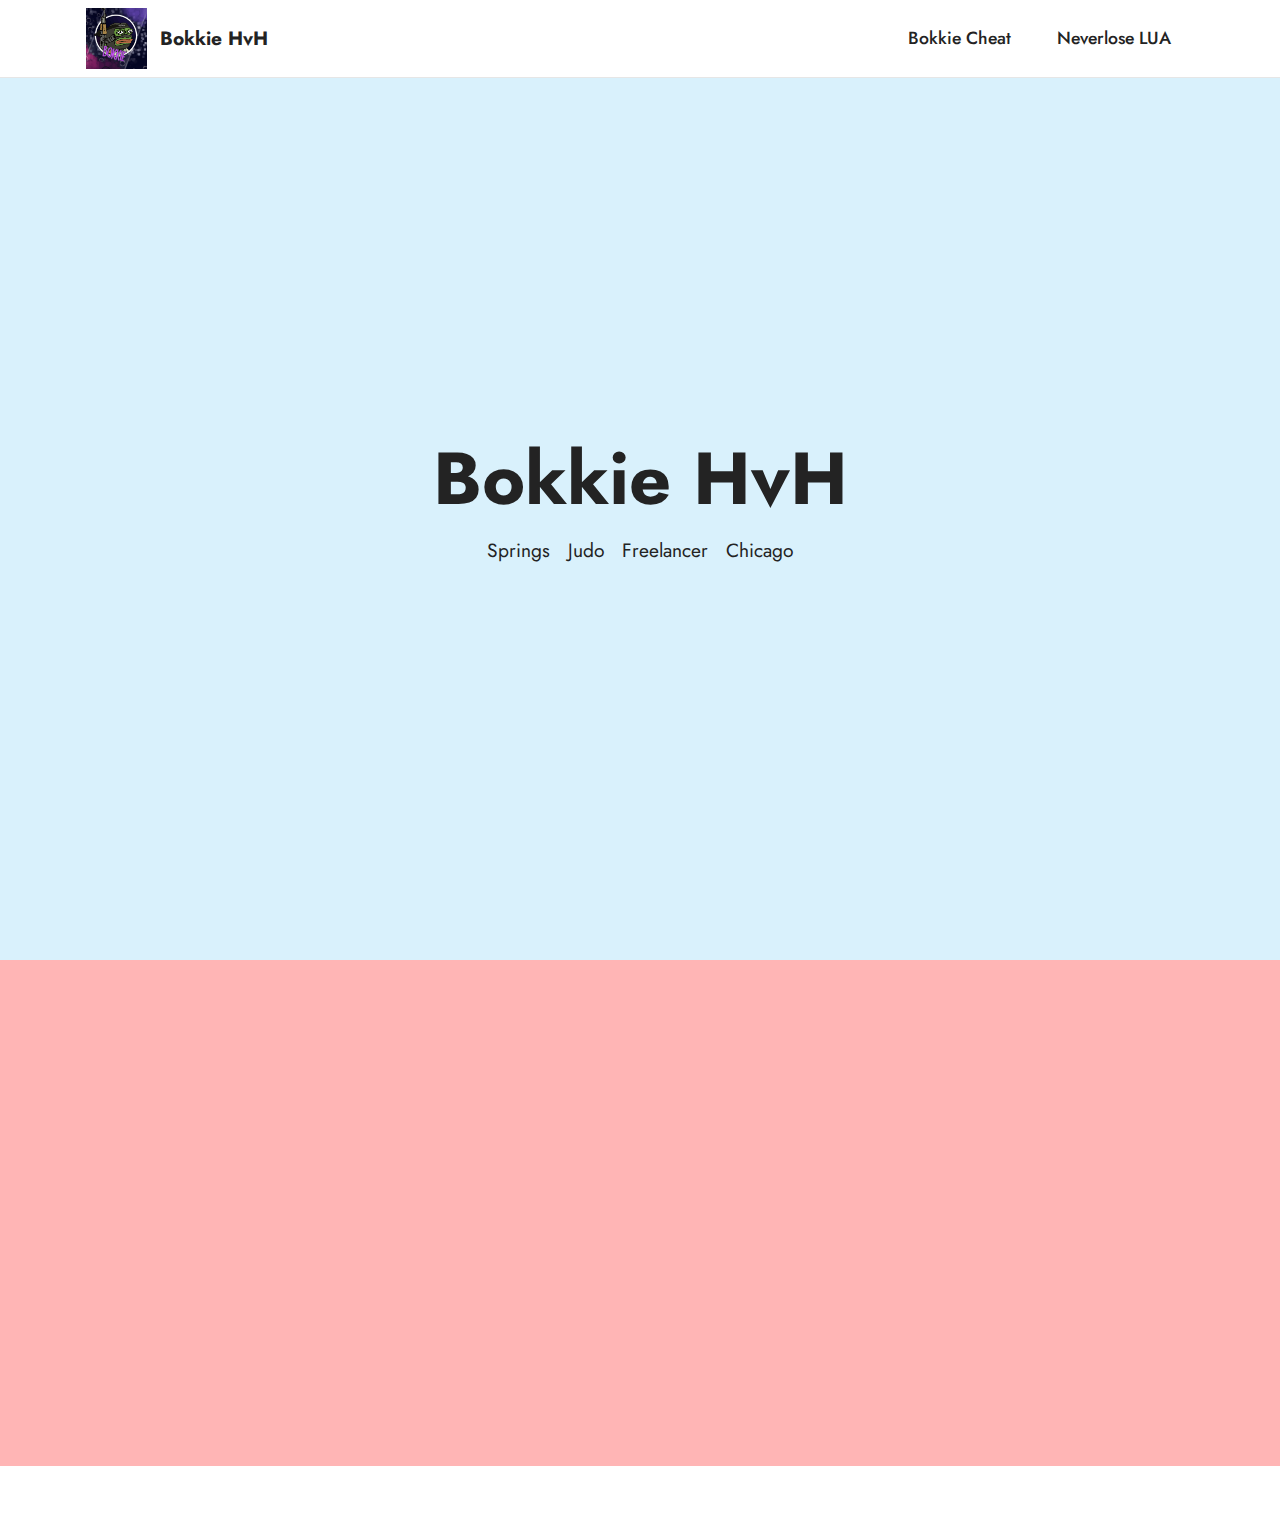
<file: index.html>
<!DOCTYPE html>
<html  >
<head>
<script async src="https://www.googletagmanager.com/gtag/js?id=UA-202036263-1"></script>
<script>
  window.dataLayer = window.dataLayer || [];
  function gtag(){dataLayer.push(arguments);}
  gtag('js', new Date());

  gtag('config', 'UA-202036263-1');
</script>
  <meta charset="UTF-8">
  <meta http-equiv="X-UA-Compatible" content="IE=edge">
  <meta name="generator" >
  <meta name="viewport" content="width=device-width, initial-scale=1, minimum-scale=1">
  <link rel="shortcut icon" href="assets/images/image0-121x121.png" type="image/x-icon">
  <meta name="description" content="">
  
  
  <title>Home</title>
  <link rel="stylesheet" href="assets/tether/tether.min.css">
  <link rel="stylesheet" href="assets/bootstrap/css/bootstrap.min.css">
  <link rel="stylesheet" href="assets/bootstrap/css/bootstrap-grid.min.css">
  <link rel="stylesheet" href="assets/bootstrap/css/bootstrap-reboot.min.css">
  <link rel="stylesheet" href="assets/animatecss/animate.css">
  <link rel="stylesheet" href="assets/dropdown/css/style.css">
  <link rel="stylesheet" href="assets/socicon/css/styles.css">
  <link rel="stylesheet" href="assets/theme/css/style.css">
  <link rel="preload" href="https://fonts.googleapis.com/css?family=Jost:100,200,300,400,500,600,700,800,900,100i,200i,300i,400i,500i,600i,700i,800i,900i&display=swap" as="style" onload="this.onload=null;this.rel='stylesheet'">
  <noscript><link rel="stylesheet" href="https://fonts.googleapis.com/css?family=Jost:100,200,300,400,500,600,700,800,900,100i,200i,300i,400i,500i,600i,700i,800i,900i&display=swap"></noscript>
  <link rel="preload" as="style" href="assets/mobirise/css/mbr-additional.css"><link rel="stylesheet" href="assets/mobirise/css/mbr-additional.css" type="text/css">
  
  
  
  
</head>
<body>
  
  <section class="menu cid-s48OLK6784" once="menu" id="menu1-h">
    
    <nav class="navbar navbar-dropdown navbar-fixed-top navbar-expand-lg">
        <div class="container">
            <div class="navbar-brand">
                <span class="navbar-logo">
                    <a href="index.html">
                        <img src="assets/images/image0-121x121.png" alt="Bokkie" style="height: 3.8rem;">
                    </a>
                </span>
                <span class="navbar-caption-wrap"><a class="navbar-caption text-black text-primary display-7" href="index.html">Bokkie HvH</a></span>
            </div>
            <button class="navbar-toggler" type="button" data-toggle="collapse" data-target="#navbarSupportedContent" aria-controls="navbarNavAltMarkup" aria-expanded="false" aria-label="Toggle navigation">
                <div class="hamburger">
                    <span></span>
                    <span></span>
                    <span></span>
                    <span></span>
                </div>
            </button>
            <div class="collapse navbar-collapse" id="navbarSupportedContent">
                <ul class="navbar-nav nav-dropdown nav-right" data-app-modern-menu="true"><li class="nav-item"><a class="nav-link link text-black text-primary display-4" href="cheat.html" >Bokkie Cheat</a></li><li class="nav-item"><a class="nav-link link text-black text-primary display-4" href="https://github.com/Bokkieboy/Neverlose" >Neverlose LUA</a></li></ul>
                
                
            </div>
        </div>
    </nav>

</section>

<section class="header1 cid-s48MCQYojq mbr-fullscreen" data-bg-video="https://www.youtube.com/watch?v=v0oLOTDFrm8" id="header1-f">

    

    <div class="mbr-overlay" style="opacity: 0.4; background-color: rgb(159, 219, 248);"></div>

    <div class="align-center container">
        <div class="row justify-content-center">
            <div class="col-12 col-lg-9">
                <h1 class="mbr-section-title mbr-fonts-style mb-3 display-1"><strong>Bokkie HvH</strong></h1>
                
                <p class="mbr-text mbr-fonts-style display-7"><strong><a href="https://www.youtube.com/channel/UCQRQl5HJ0yJiP3N1ZXdvNHw" class="text-black" target="_blank">Springs</a>&nbsp;&nbsp;&nbsp;<a href="https://www.youtube.com/channel/UCEM-iukrxCJaP8dBLqhuySA" class="text-black" target="_blank">Judo</a>&nbsp;&nbsp;&nbsp;</strong><a href="https://www.youtube.com/channel/UC1jqQLARmkwTrDaKWIwABlw" class="text-black" target="_blank">Freelancer</a>&nbsp;&nbsp;&nbsp;<a href="https://www.youtube.com/c/envy999/" class="text-black" target="_blank">Chicago</a></p>
				

            </div>
        </div>
    </div>
</section>

<section class="header11 cid-sCY4KXHD43" id="header11-l">

    

    

    <div class="container">
        <div class="row justify-content-center">
            <div class="col-12 col-md-6 image-wrapper">
                <img class="w-100" src="assets/images/xzz-1076x628.png" alt="Mobirise">
            </div>
            <div class="col-12 col-md">
                <div class="text-wrapper text-center">
                    <h1 class="mbr-section-title mbr-fonts-style mb-3 display-1">HvH Squad</h1>
                    <p class="mbr-text mbr-fonts-style display-7">
                        The games easy when you have family</p>
                    <div class="mbr-section-btn mt-3"><a class="btn btn-secondary display-7" href="https://discord.gg/jNJHW2X3dd" target="_blank">Discord</a></div>
                </div>
            </div>
        </div>
    </div>
</section><section style="background-color: #fff; font-family: -apple-system, BlinkMacSystemFont, 'Segoe UI', 'Roboto', 'Helvetica Neue', Arial, sans-serif; color:#aaa; font-size:12px; padding: 0; align-items: center; display: flex;"><a href="https://mobirise.site/b" style="flex: 1 1; height: 3rem; padding-left: 1rem;"></a><p style="flex: 0 0 auto; margin:0; padding-right:1rem;"><a href="https://mobirise.site/r" style="color:#aaa;"></a></p></section><script src="assets/web/assets/jquery/jquery.min.js"></script>  <script src="assets/popper/popper.min.js"></script>  <script src="assets/tether/tether.min.js"></script>  <script src="assets/bootstrap/js/bootstrap.min.js"></script>  <script src="assets/smoothscroll/smooth-scroll.js"></script>  <script src="assets/viewportchecker/jquery.viewportchecker.js"></script>  <script src="assets/ytplayer/jquery.mb.ytplayer.min.js"></script>  <script src="assets/vimeoplayer/jquery.mb.vimeo_player.js"></script>  <script src="assets/dropdown/js/nav-dropdown.js"></script>  <script src="assets/dropdown/js/navbar-dropdown.js"></script>  <script src="assets/touchswipe/jquery.touch-swipe.min.js"></script>  <script src="assets/theme/js/script.js"></script>  
  
  
  <input name="animation" type="hidden">
  </body>
</html>
</file>
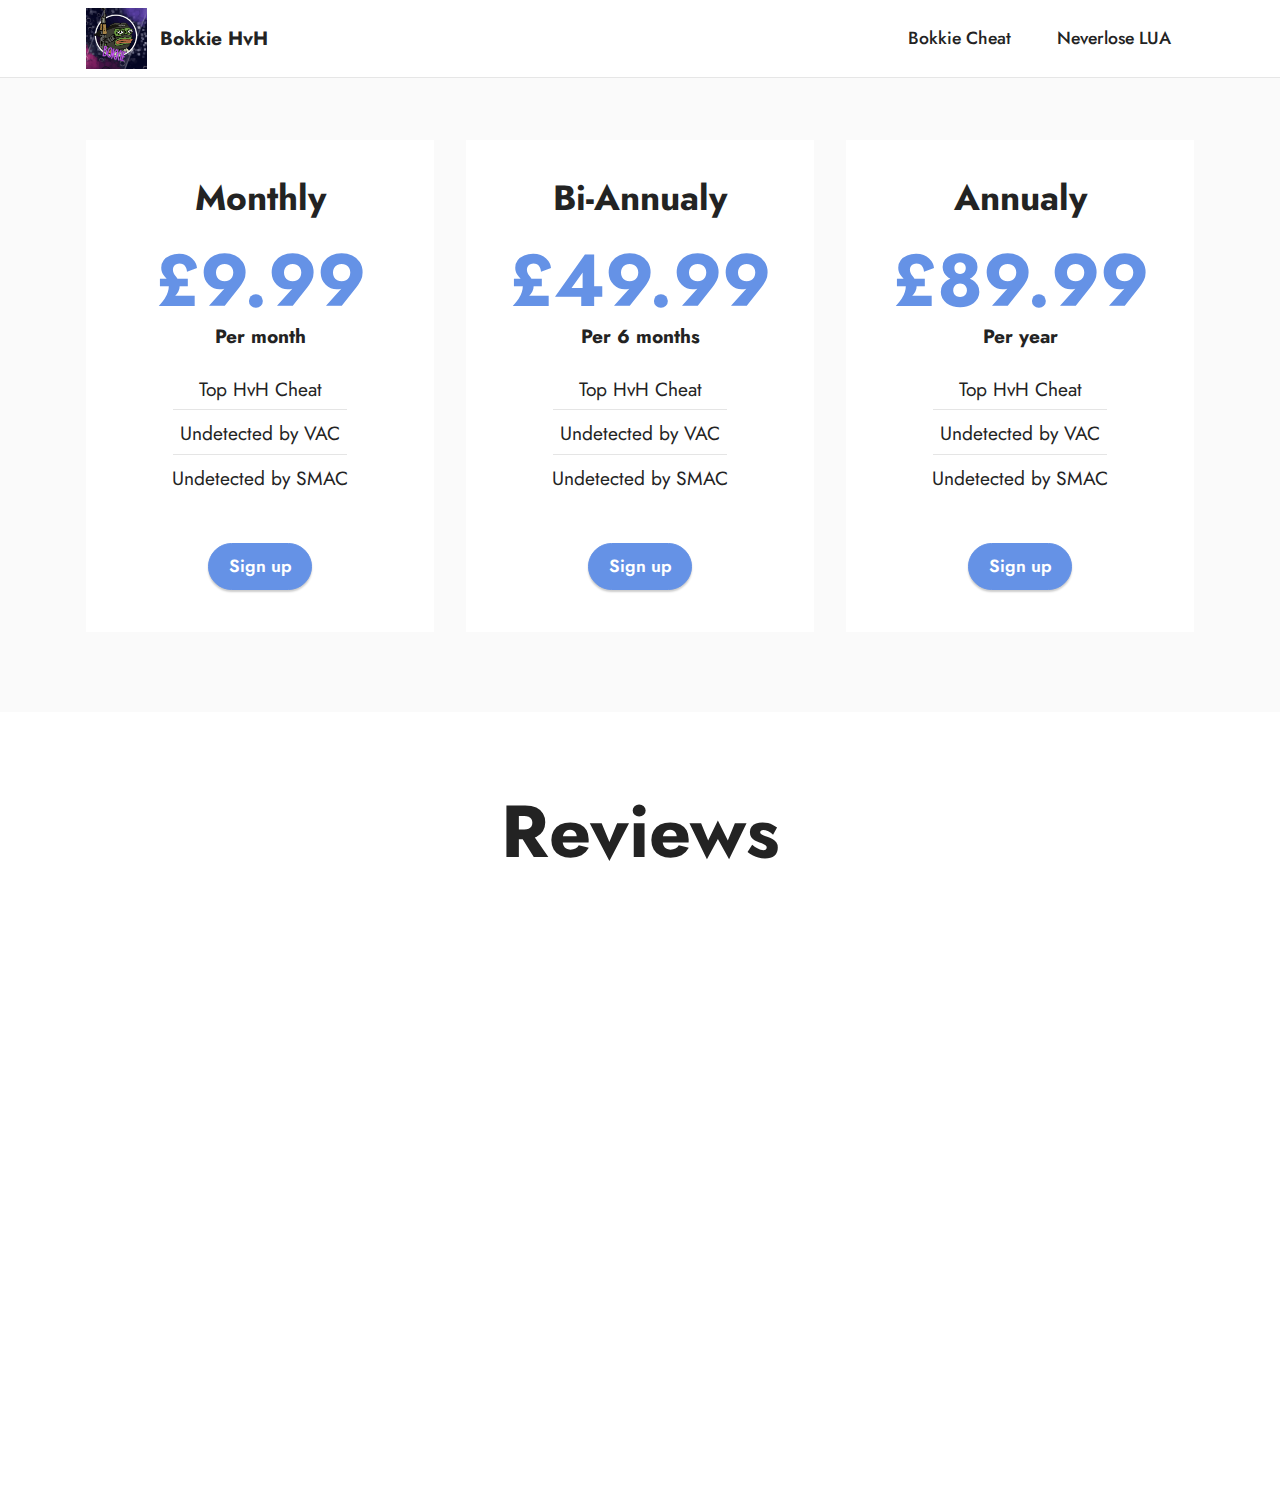
<file: cheat.html>
<!DOCTYPE html>
<html  >
<head>
  <meta charset="UTF-8">
  <meta http-equiv="X-UA-Compatible" content="IE=edge">
  <meta name="generator" content="Mobirise v5.3.10, mobirise.com">
  <meta name="viewport" content="width=device-width, initial-scale=1, minimum-scale=1">
  <link rel="shortcut icon" href="assets/images/image0-121x121.png" type="image/x-icon">
  <meta name="description" content="Buy my CSGO cheat!">
  

  <title>Bokkie Cheat</title>
  <link rel="stylesheet" href="assets/web/assets/mobirise-icons2/mobirise2.css">
  <link rel="stylesheet" href="assets/tether/tether.min.css">
  <link rel="stylesheet" href="assets/bootstrap/css/bootstrap.min.css">
  <link rel="stylesheet" href="assets/bootstrap/css/bootstrap-grid.min.css">
  <link rel="stylesheet" href="assets/bootstrap/css/bootstrap-reboot.min.css">
  <link rel="stylesheet" href="assets/animatecss/animate.css">
  <link rel="stylesheet" href="assets/dropdown/css/style.css">
  <link rel="stylesheet" href="assets/socicon/css/styles.css">
  <link rel="stylesheet" href="assets/theme/css/style.css">
  <link rel="preload" href="https://fonts.googleapis.com/css?family=Jost:100,200,300,400,500,600,700,800,900,100i,200i,300i,400i,500i,600i,700i,800i,900i&display=swap" as="style" onload="this.onload=null;this.rel='stylesheet'">
  <noscript><link rel="stylesheet" href="https://fonts.googleapis.com/css?family=Jost:100,200,300,400,500,600,700,800,900,100i,200i,300i,400i,500i,600i,700i,800i,900i&display=swap"></noscript>
  <link rel="preload" as="style" href="assets/mobirise/css/mbr-additional.css"><link rel="stylesheet" href="assets/mobirise/css/mbr-additional.css" type="text/css">
  
  
  
  
</head>
<body>
  
  <section class="menu cid-s48OLK6784" once="menu" id="menu1-o">
    
    <nav class="navbar navbar-dropdown navbar-fixed-top navbar-expand-lg">
        <div class="container">
            <div class="navbar-brand">
                <span class="navbar-logo">
                    <a href="index.html">
                        <img src="assets/images/image0-121x121.png" alt="Bokkie" style="height: 3.8rem;">
                    </a>
                </span>
                <span class="navbar-caption-wrap"><a class="navbar-caption text-black text-primary display-7" href="index.html">Bokkie HvH</a></span>
            </div>
            <button class="navbar-toggler" type="button" data-toggle="collapse" data-target="#navbarSupportedContent" aria-controls="navbarNavAltMarkup" aria-expanded="false" aria-label="Toggle navigation">
                <div class="hamburger">
                    <span></span>
                    <span></span>
                    <span></span>
                    <span></span>
                </div>
            </button>
            <div class="collapse navbar-collapse" id="navbarSupportedContent">
                <ul class="navbar-nav nav-dropdown nav-right" data-app-modern-menu="true"><li class="nav-item"><a class="nav-link link text-black text-primary display-4" href="cheat.html" target="_blank">Bokkie Cheat</a></li><li class="nav-item"><a class="nav-link link text-black text-primary display-4" href="https://github.com/Bokkieboy/Neverlose" target="_blank">Neverlose LUA</a></li></ul>
                
                
            </div>
        </div>
    </nav>

</section>

<section class="pricing2 cid-sCYQKviZKI" id="pricing2-p">
    

    
    <div class="container">
        <div class="row justify-content-center">
            <div class="col-12 col-md-6 align-center col-lg-4">
                <div class="plan">
                    <div class="plan-header">
                        <h6 class="plan-title mbr-fonts-style mb-3 display-5">
                            <strong>Monthly</strong>
                        </h6>
                        <div class="plan-price">
                            <p class="price mbr-fonts-style m-0 display-1"><strong>£9.99</strong></p>
                            <p class="price-term mbr-fonts-style mb-3 display-7"><strong>Per month</strong>
                            </p>
                        </div>
                    </div>
                    <div class="plan-body">
                        <div class="plan-list mb-4">
                            <ul class="list-group mbr-fonts-style list-group-flush display-7">
                                <li class="list-group-item">Top HvH Cheat</li><li class="list-group-item">Undetected by VAC</li><li class="list-group-item">Undetected by SMAC</li>
                            </ul>
                        </div>
                        <div class="mbr-section-btn text-center"><a href="signup.html" class="btn btn-primary display-4">Sign up</a></div>
                    </div>
                </div>
            </div>
            <div class="col-12 col-md-6 align-center col-lg-4">
                <div class="plan">
                    <div class="plan-header">
                        <h6 class="plan-title mbr-fonts-style mb-3 display-5">
                            <strong>Bi-Annualy</strong></h6>
                        <div class="plan-price">
                            <p class="price mbr-fonts-style m-0 display-1"><strong>£49.99</strong></p>
                            <p class="price-term mbr-fonts-style mb-3 display-7"><strong>Per 6 months</strong></p>
                        </div>
                    </div>
                    <div class="plan-body">
                        <div class="plan-list mb-4">
                            <ul class="list-group mbr-fonts-style list-group-flush display-7">
                                <li class="list-group-item">Top HvH Cheat</li><li class="list-group-item">Undetected by VAC</li><li class="list-group-item">Undetected by SMAC</li>
                            </ul>
                        </div>
                        <div class="mbr-section-btn text-center"><a href="signup.html" class="btn btn-primary display-4">Sign up</a></div>
                    </div>
                </div>
            </div>
            <div class="col-12 col-md-6 align-center col-lg-4">
                <div class="plan">
                    <div class="plan-header">
                        <h6 class="plan-title mbr-fonts-style mb-3 display-5">
                            <strong>Annualy</strong></h6>
                        <div class="plan-price">
                            <p class="price mbr-fonts-style m-0 display-1"><strong>£89.99</strong></p>
                            <p class="price-term mbr-fonts-style mb-3 display-7"><strong>Per year</strong></p>
                        </div>
                    </div>
                    <div class="plan-body">
                        <div class="plan-list mb-4">
                            <ul class="list-group mbr-fonts-style list-group-flush display-7">
                                <li class="list-group-item"><span style="background-color: transparent; font-size: 1.2rem;">Top HvH Cheat
</span></li><li class="list-group-item"><span style="background-color: transparent; font-size: 1.2rem;">Undetected by VAC</span><br></li><li class="list-group-item">Undetected by SMAC</li>
                            </ul>
                        </div>
                        <div class="mbr-section-btn text-center"><a href="signup.html" class="btn btn-primary display-4">Sign up</a></div>
                    </div>
                </div>
            </div>
            
        </div>
    </div>
</section>

<section class="testimonials2 cid-sCYS6u8vHW" id="testimonials2-q">
    
    
    <div class="container">
        <h3 class="mbr-section-title mbr-fonts-style align-center mb-4 display-2">
            <strong>Reviews</strong></h3>
        <div class="row justify-content-center">
            <div class="card col-12 col-md-6">
                <p class="mbr-text mbr-fonts-style mb-4 display-7">Wow. This cheat outperforms every HvH cheat on the market this is the only way I win my 1x1 and 2x2's honestly this cheat makes me look cheat carried because I always insta resolve and its like I'm server siding with this AA.</p>
                <div class="d-flex mb-md-0 mb-4">
                    <div class="image-wrapper">
                        <img src="assets/images/channels4-profile-88x88.jpg" alt="Springs">
                    </div>
                    <div class="text-wrapper">
                        <p class="name mbr-fonts-style mb-1 display-4">
                            <strong>Springs HvH</strong></p>
                        <p class="position mbr-fonts-style display-4">
                            <strong>Client/Ambassador</strong></p>
                    </div>
                </div>
            </div>
            <div class="card col-12 col-md-6">
                <p class="mbr-text mbr-fonts-style mb-4 display-7">10k media comes naturally when I use Bokkie Cheat I don't even have to try. I'm normally the king of HvH but with this cheat I'm the god. LUA's are for nerds when everything you need is in the cheat.</p>
                <div class="d-flex mb-md-0 mb-4">
                    <div class="image-wrapper">
                        <img src="assets/images/article-1329805-0c0cf2cb000005dc-886-468x734-100x157.jpeg" alt="Judo">
                    </div>
                    <div class="text-wrapper">
                        <p class="name mbr-fonts-style mb-1 display-4">
                            <strong>Judo HvH</strong></p>
                        <p class="position mbr-fonts-style display-4">
                            <strong>Client/Ambassador</strong></p>
                    </div>
                </div>
            </div>
        </div>
    </div>
</section>

<section class="testimonials2 cid-sCZaKmwbyG" id="testimonials2-t">
    
    
    <div class="container">
        <h3 class="mbr-section-title mbr-fonts-style align-center mb-4 display-2"></h3>
        <div class="row justify-content-center">
            <div class="card col-12 col-md-6">
                <p class="mbr-text mbr-fonts-style mb-4 display-7">I don't normally HvH, but but when I do, I use Bokkie HvH&nbsp;<br></p>
                <div class="d-flex mb-md-0 mb-4">
                    <div class="image-wrapper">
                        <img src="assets/images/qatkwuobdkr120vpslmuho-100x100.png" alt="Abhi Pic">
                    </div>
                    <div class="text-wrapper">
                        <p class="name mbr-fonts-style mb-1 display-4">
                            <strong>TL Extreme</strong></p>
                        <p class="position mbr-fonts-style display-4">
                            <strong>Client</strong>
                        </p>
                    </div>
                </div>
            </div>
            <div class="card col-12 col-md-6">
                <p class="mbr-text mbr-fonts-style mb-4 display-7">My dick is usually 7 inches but using Bokkie Cheat its 9. I get so much pussy with this cheat its a challenge to stay a virgin.</p>
                <div class="d-flex mb-md-0 mb-4">
                    <div class="image-wrapper">
                        <img src="assets/images/smoking-monkeys-24-100x81.jpeg" alt="Chris Pic">
                    </div>
                    <div class="text-wrapper">
                        <p class="name mbr-fonts-style mb-1 display-4"><strong>KingMonkey HvH</strong></p>
                        <p class="position mbr-fonts-style display-4">
                            <strong>Client</strong>
                        </p>
                    </div>
                </div>
            </div>
        </div>
    </div>
</section><section style="background-color: #fff; font-family: -apple-system, BlinkMacSystemFont, 'Segoe UI', 'Roboto', 'Helvetica Neue', Arial, sans-serif; color:#aaa; font-size:12px; padding: 0; align-items: center; display: flex;"><a href="https://mobirise.site/o" style="flex: 1 1; height: 3rem; padding-left: 1rem;"></a><p style="flex: 0 0 auto; margin:0; padding-right:1rem;"><a href="https://mobirise.site/h" style="color:#aaa;"></a> </p></section><script src="assets/web/assets/jquery/jquery.min.js"></script>  <script src="assets/popper/popper.min.js"></script>  <script src="assets/tether/tether.min.js"></script>  <script src="assets/bootstrap/js/bootstrap.min.js"></script>  <script src="assets/smoothscroll/smooth-scroll.js"></script>  <script src="assets/viewportchecker/jquery.viewportchecker.js"></script>  <script src="assets/dropdown/js/nav-dropdown.js"></script>  <script src="assets/dropdown/js/navbar-dropdown.js"></script>  <script src="assets/touchswipe/jquery.touch-swipe.min.js"></script>  <script src="assets/theme/js/script.js"></script>  
  
  
  <input name="animation" type="hidden">
  </body>
</html>
</file>
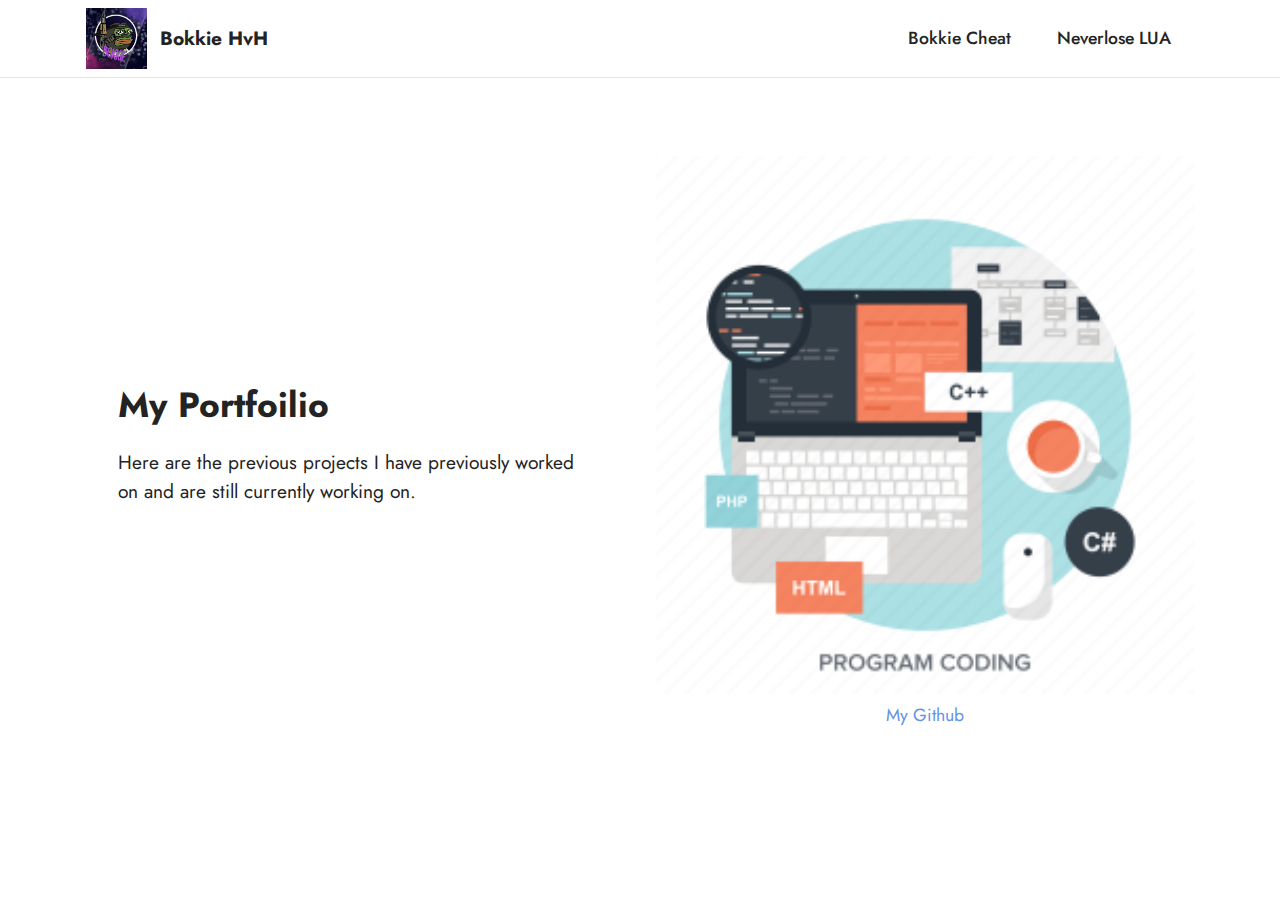
<file: portfolio.html>
<!DOCTYPE html>
<html  >
<head>
  <meta charset="UTF-8">
  <meta http-equiv="X-UA-Compatible" content="IE=edge">
  <meta name="generator" content="Mobirise v5.3.10, mobirise.com">
  <meta name="viewport" content="width=device-width, initial-scale=1, minimum-scale=1">
  <link rel="shortcut icon" href="assets/images/image0-121x121.png" type="image/x-icon">
  <meta name="description" content="Calculate who's got the bigger dick with UID Calculator">
  
  
  <title>UID Calculator</title>
  <link rel="stylesheet" href="assets/tether/tether.min.css">
  <link rel="stylesheet" href="assets/bootstrap/css/bootstrap.min.css">
  <link rel="stylesheet" href="assets/bootstrap/css/bootstrap-grid.min.css">
  <link rel="stylesheet" href="assets/bootstrap/css/bootstrap-reboot.min.css">
  <link rel="stylesheet" href="assets/animatecss/animate.css">
  <link rel="stylesheet" href="assets/dropdown/css/style.css">
  <link rel="stylesheet" href="assets/socicon/css/styles.css">
  <link rel="stylesheet" href="assets/theme/css/style.css">
  <link rel="preload" href="https://fonts.googleapis.com/css?family=Jost:100,200,300,400,500,600,700,800,900,100i,200i,300i,400i,500i,600i,700i,800i,900i&display=swap" as="style" onload="this.onload=null;this.rel='stylesheet'">
  <noscript><link rel="stylesheet" href="https://fonts.googleapis.com/css?family=Jost:100,200,300,400,500,600,700,800,900,100i,200i,300i,400i,500i,600i,700i,800i,900i&display=swap"></noscript>
  <link rel="preload" as="style" href="assets/mobirise/css/mbr-additional.css"><link rel="stylesheet" href="assets/mobirise/css/mbr-additional.css" type="text/css">
  
  
  
  
</head>
<body>
  
  <section class="menu cid-s48OLK6784" once="menu" id="menu1-k">
    
    <nav class="navbar navbar-dropdown navbar-fixed-top navbar-expand-lg">
        <div class="container">
            <div class="navbar-brand">
                <span class="navbar-logo">
                    <a href="https://bokkie.co.uk">
                        <img src="assets/images/image0-121x121.png" alt="Bokkie" style="height: 3.8rem;">
                    </a>
                </span>
                <span class="navbar-caption-wrap"><a class="navbar-caption text-black text-primary display-7" href="index.html">Bokkie HvH</a></span>
            </div>
            <button class="navbar-toggler" type="button" data-toggle="collapse" data-target="#navbarSupportedContent" aria-controls="navbarNavAltMarkup" aria-expanded="false" aria-label="Toggle navigation">
                <div class="hamburger">
                    <span></span>
                    <span></span>
                    <span></span>
                    <span></span>
                </div>
            </button>
            <div class="collapse navbar-collapse" id="navbarSupportedContent">
                <ul class="navbar-nav nav-dropdown nav-right" data-app-modern-menu="true"><li class="nav-item"><a class="nav-link link text-black text-primary display-4" href="https://bokkie.co.uk/cheat.html" target="_blank">Bokkie Cheat</a></li><li class="nav-item"><a class="nav-link link text-black text-primary display-4" href="https://github.com/Bokkieboy/Neverlose" target="_blank">Neverlose LUA</a></li></ul>
                
                
            </div>
        </div>
    </nav>

</section>

<section class="image2 cid-sD2Z0Zhkuy" id="image2-u">
    

    

    <div class="container">
        <div class="row align-items-center">
            <div class="col-12 col-lg-6">
                <div class="image-wrapper">
                    <img src="assets/images/295172.png" alt="Make this landscape."> 
                    <p class="mbr-description mbr-fonts-style mt-2 align-center display-4">
                        <a href="www.github.com/bokkieboy">My Github</a></p>
                </div>
            </div>
            <div class="col-12 col-lg">
                <div class="text-wrapper">
                    <h3 class="mbr-section-title mbr-fonts-style mb-3 display-5">
                        <strong>My Portfoilio</strong></h3>
                    <p class="mbr-text mbr-fonts-style display-7">
                        Here are the previous projects I have previously worked on and are still currently working on.
                </div>
            </div>
        </div>
    </div>
</section><section style="background-color: #fff; font-family: -apple-system, BlinkMacSystemFont, 'Segoe UI', 'Roboto', 'Helvetica Neue', Arial, sans-serif; color:#aaa; font-size:12px; padding: 0; align-items: center; display: flex;"><a href="https://mobirise.site/h" style="flex: 1 1; height: 3rem; padding-left: 1rem;"></a><p style="flex: 0 0 auto; margin:0; padding-right:1rem;"><a href="https://mobirise.site/s" style="color:#aaa;"></a></p></section><script src="assets/web/assets/jquery/jquery.min.js"></script>  <script src="assets/popper/popper.min.js"></script>  <script src="assets/tether/tether.min.js"></script>  <script src="assets/bootstrap/js/bootstrap.min.js"></script>  <script src="assets/smoothscroll/smooth-scroll.js"></script>  <script src="assets/viewportchecker/jquery.viewportchecker.js"></script>  <script src="assets/dropdown/js/nav-dropdown.js"></script>  <script src="assets/dropdown/js/navbar-dropdown.js"></script>  <script src="assets/touchswipe/jquery.touch-swipe.min.js"></script>  <script src="assets/theme/js/script.js"></script>
</file>
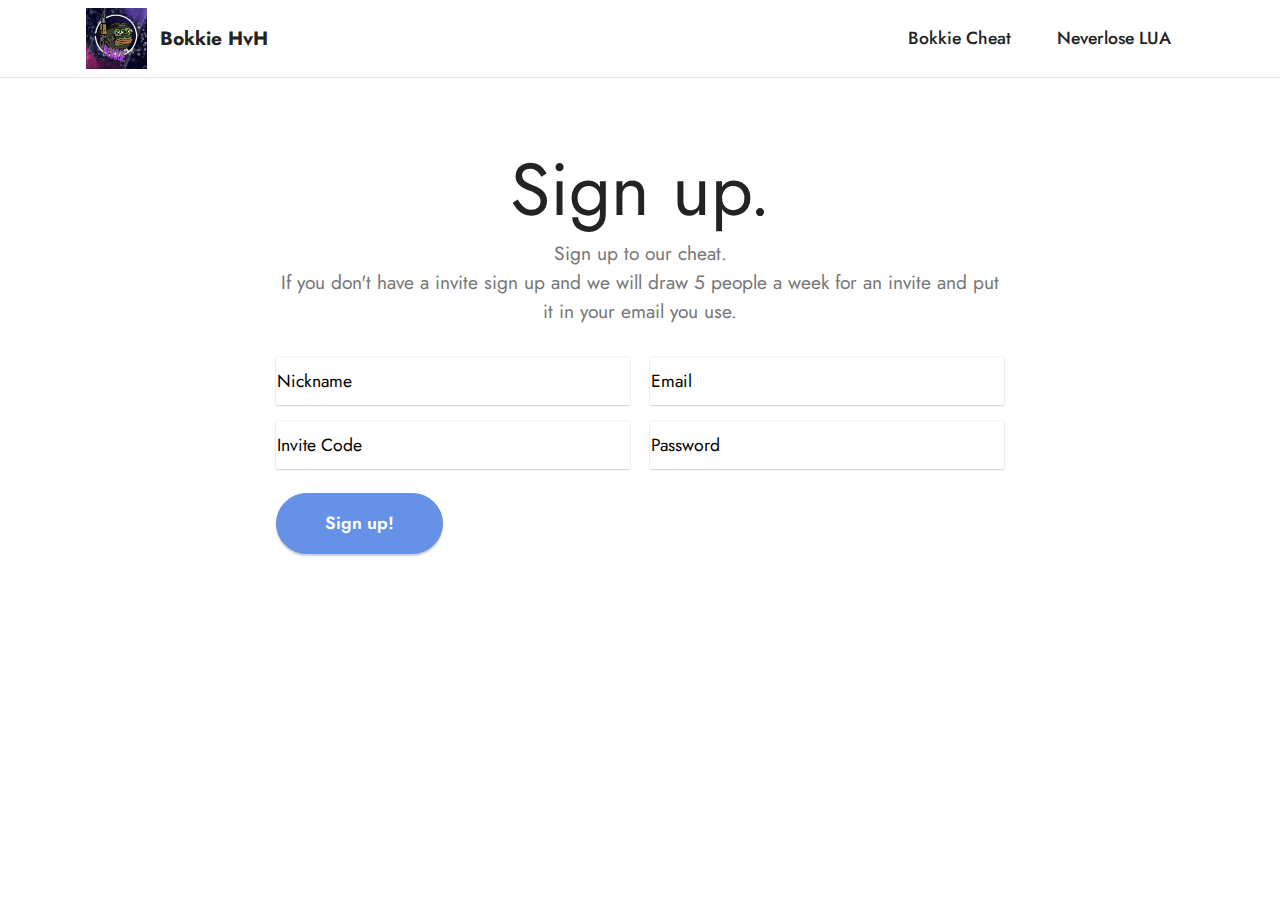
<file: signup.html>
<!DOCTYPE html>
<html  >
<head>
  <meta charset="UTF-8">
  <meta http-equiv="X-UA-Compatible" content="IE=edge">
  <meta name="generator" content="Mobirise v5.3.10, mobirise.com">
  <meta name="viewport" content="width=device-width, initial-scale=1, minimum-scale=1">
  <link rel="shortcut icon" href="assets/images/image0-121x121.png" type="image/x-icon">
  <meta name="description" content="A page to sign up for our cheat forum.">
  
  
  <title>Sign Up</title>
  <link rel="stylesheet" href="assets/tether/tether.min.css">
  <link rel="stylesheet" href="assets/bootstrap/css/bootstrap.min.css">
  <link rel="stylesheet" href="assets/bootstrap/css/bootstrap-grid.min.css">
  <link rel="stylesheet" href="assets/bootstrap/css/bootstrap-reboot.min.css">
  <link rel="stylesheet" href="assets/animatecss/animate.css">
  <link rel="stylesheet" href="assets/dropdown/css/style.css">
  <link rel="stylesheet" href="assets/socicon/css/styles.css">
  <link rel="stylesheet" href="assets/theme/css/style.css">
  <link rel="preload" href="https://fonts.googleapis.com/css?family=Jost:100,200,300,400,500,600,700,800,900,100i,200i,300i,400i,500i,600i,700i,800i,900i&display=swap" as="style" onload="this.onload=null;this.rel='stylesheet'">
  <noscript><link rel="stylesheet" href="https://fonts.googleapis.com/css?family=Jost:100,200,300,400,500,600,700,800,900,100i,200i,300i,400i,500i,600i,700i,800i,900i&display=swap"></noscript>
  <link rel="preload" as="style" href="assets/mobirise/css/mbr-additional.css"><link rel="stylesheet" href="assets/mobirise/css/mbr-additional.css" type="text/css">
  
  
  
  
</head>
<body>
  
  <section class="menu cid-s48OLK6784" once="menu" id="menu1-r">
    
    <nav class="navbar navbar-dropdown navbar-fixed-top navbar-expand-lg">
        <div class="container">
            <div class="navbar-brand">
                <span class="navbar-logo">
                    <a href="https://bokkie.co.uk">
                        <img src="assets/images/image0-121x121.png" alt="Bokkie" style="height: 3.8rem;">
                    </a>
                </span>
                <span class="navbar-caption-wrap"><a class="navbar-caption text-black text-primary display-7" href="index.html">Bokkie HvH</a></span>
            </div>
            <button class="navbar-toggler" type="button" data-toggle="collapse" data-target="#navbarSupportedContent" aria-controls="navbarNavAltMarkup" aria-expanded="false" aria-label="Toggle navigation">
                <div class="hamburger">
                    <span></span>
                    <span></span>
                    <span></span>
                    <span></span>
                </div>
            </button>
            <div class="collapse navbar-collapse" id="navbarSupportedContent">
                <ul class="navbar-nav nav-dropdown nav-right" data-app-modern-menu="true"><li class="nav-item"><a class="nav-link link text-black text-primary display-4" href="https://bokkie.co.uk/cheat.html">Bokkie Cheat</a></li><li class="nav-item"><a class="nav-link link text-black text-primary display-4" href="https://github.com/Bokkieboy/Neverlose" target="_blank">Neverlose LUA</a></li></ul>
                
                
            </div>
        </div>
    </nav>

</section>

<section class="form3 cid-qTl1EBSVGt" id="design-block-qTl1EBSVGt">

    

    
    <div class="container">
        <div class="row justify-content-center">
            <div class="form-1 col-md-10 col-lg-8">
                <h2 class="mbr-fonts-style mbr-fonts-style mbr-section-title align-center display-2">
                    Sign up.</h2>
                <h3 class="mbr-fonts-style mbr-fonts-style mbr-section-subtitle align-center display-7">Sign up to our cheat.<br>If you don't have a invite sign up and we will draw 5 people a week for an invite and put it in your email you use.</h3>
                <div class="form-wrap pt-4" data-form-type="formoid">
                <!---Formbuilder Form--->
                    <form action="https://mobirise.eu/" method="POST" class="mbr-form form-with-styler" data-form-title="Bokkie Cheat"><input type="hidden" name="email" data-form-email="true" value="Kxj7e3LnUCSRNET/+pUn74s0R14WBQWNlHZDTeJzzHPu8ROJesX46s6wrF9LuUIkyuK09jLOnNVVxugOrB+jXF9RY2Qrf9Uql73TB4bOpvCGWg2PrnDmZXRd76N2fF40">
                        <div class="row">
                            <div hidden="hidden" data-form-alert="" class="alert alert-danger col-12">Invalid invite code.
Invite waves are every Friday 3PM EST.
We give 3 invites randomly to everyone who signed up in this forum.</div>
                            <div hidden="hidden" data-form-alert-danger="" class="alert alert-danger col-12"></div>
                        </div>
                        <div class="dragArea row">
                            <div data-for="name" class="col-lg-6  mb-3 form-group">
                                <input type="text" name="name" placeholder="Nickname" data-form-field="Name" class="form-control input display-7" required="required" id="name-design-block-qTl1EBSVGt">
                            </div>
                            
                            <div data-for="email" class="col-lg-6  mb-3 form-group">
                                    <input type="email" name="email" placeholder="Email" data-form-field="Email" class="form-control input display-7" required="required" id="email-design-block-qTl1EBSVGt">
                            </div>
                            <div data-for="phone" class="col-lg-6  mb-3 form-group">
                                    <input type="text" name="phone" placeholder="Invite Code" data-form-field="Phone" class="form-control input display-7" id="phone-design-block-qTl1EBSVGt">
                            </div>
                            <div data-for="password" class="col-lg-6  mb-3 form-group">
                                <input type="password" name="password" minlength="8" placeholder="Password" data-form-field="Password" class="form-control input display-7" id="password-design-block-qTl1EBSVGt">
                        </div>
                            
                            <div class="col-md-12 input-group-btn mt-2 align-left"><button type="submit" class="btn btn-form btn-bgr btn-primary display-4">Sign up!</button></div>
                        </div>
                    </form><!---Formbuilder Form--->
                </div>
            </div>
        </div>
   </div>
</section><section style="background-color: #fff; font-family: -apple-system, BlinkMacSystemFont, 'Segoe UI', 'Roboto', 'Helvetica Neue', Arial, sans-serif; color:#aaa; font-size:12px; padding: 0; align-items: center; display: flex;"><a href="https://mobirise.site/q" style="flex: 1 1; height: 3rem; padding-left: 1rem;"></a><p style="flex: 0 0 auto; margin:0; padding-right:1rem;"><a href="https://mobirise.site/e" style="color:#aaa;"></a></p></section><script src="assets/web/assets/jquery/jquery.min.js"></script>  <script src="assets/popper/popper.min.js"></script>  <script src="assets/tether/tether.min.js"></script>  <script src="assets/bootstrap/js/bootstrap.min.js"></script>  <script src="assets/smoothscroll/smooth-scroll.js"></script>  <script src="assets/viewportchecker/jquery.viewportchecker.js"></script>  <script src="assets/dropdown/js/nav-dropdown.js"></script>  <script src="assets/dropdown/js/navbar-dropdown.js"></script>  <script src="assets/touchswipe/jquery.touch-swipe.min.js"></script>  <script src="assets/theme/js/script.js"></script>  <script src="assets/formoid/formoid.min.js"></script>  
  
  
  <input name="animation" type="hidden">
  </body>
</html>
</file>
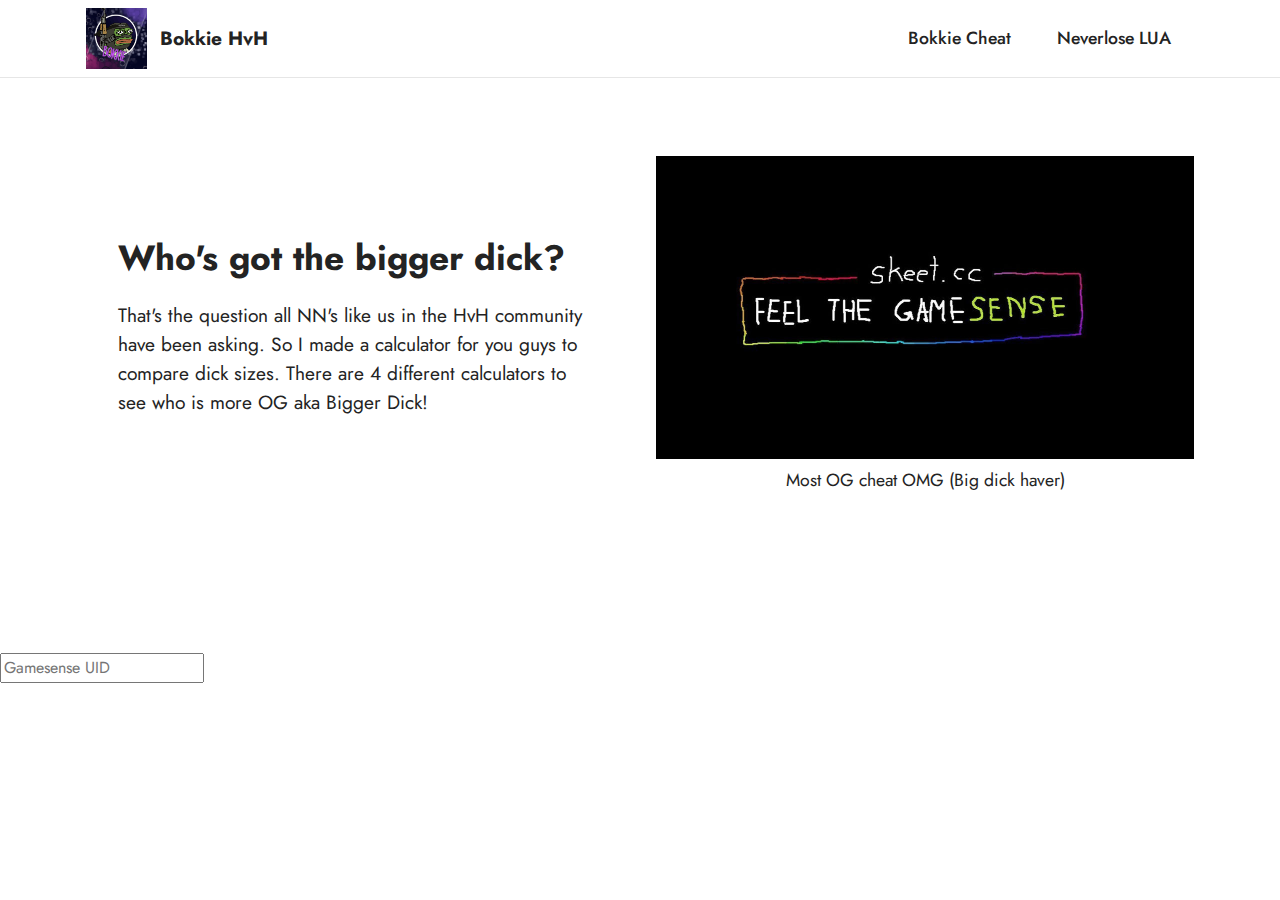
<file: UID.html>
<!DOCTYPE html>
<html  >
<head>
  <meta charset="UTF-8">
  <meta http-equiv="X-UA-Compatible" content="IE=edge">
  <meta name="generator" content="Mobirise v5.3.10, mobirise.com">
  <meta name="viewport" content="width=device-width, initial-scale=1, minimum-scale=1">
  <link rel="shortcut icon" href="assets/images/image0-121x121.png" type="image/x-icon">
  <meta name="description" content="Calculate who's got the bigger dick with UID Calculator">
  
  
  <title>UID Calculator</title>
  <link rel="stylesheet" href="assets/tether/tether.min.css">
  <link rel="stylesheet" href="assets/bootstrap/css/bootstrap.min.css">
  <link rel="stylesheet" href="assets/bootstrap/css/bootstrap-grid.min.css">
  <link rel="stylesheet" href="assets/bootstrap/css/bootstrap-reboot.min.css">
  <link rel="stylesheet" href="assets/animatecss/animate.css">
  <link rel="stylesheet" href="assets/dropdown/css/style.css">
  <link rel="stylesheet" href="assets/socicon/css/styles.css">
  <link rel="stylesheet" href="assets/theme/css/style.css">
  <link rel="preload" href="https://fonts.googleapis.com/css?family=Jost:100,200,300,400,500,600,700,800,900,100i,200i,300i,400i,500i,600i,700i,800i,900i&display=swap" as="style" onload="this.onload=null;this.rel='stylesheet'">
  <noscript><link rel="stylesheet" href="https://fonts.googleapis.com/css?family=Jost:100,200,300,400,500,600,700,800,900,100i,200i,300i,400i,500i,600i,700i,800i,900i&display=swap"></noscript>
  <link rel="preload" as="style" href="assets/mobirise/css/mbr-additional.css"><link rel="stylesheet" href="assets/mobirise/css/mbr-additional.css" type="text/css">
  
  
  
  
</head>
<body>
  
  <section class="menu cid-s48OLK6784" once="menu" id="menu1-k">
    
    <nav class="navbar navbar-dropdown navbar-fixed-top navbar-expand-lg">
        <div class="container">
            <div class="navbar-brand">
                <span class="navbar-logo">
                    <a href="https://bokkie.co.uk">
                        <img src="assets/images/image0-121x121.png" alt="Bokkie" style="height: 3.8rem;">
                    </a>
                </span>
                <span class="navbar-caption-wrap"><a class="navbar-caption text-black text-primary display-7" href="index.html">Bokkie HvH</a></span>
            </div>
            <button class="navbar-toggler" type="button" data-toggle="collapse" data-target="#navbarSupportedContent" aria-controls="navbarNavAltMarkup" aria-expanded="false" aria-label="Toggle navigation">
                <div class="hamburger">
                    <span></span>
                    <span></span>
                    <span></span>
                    <span></span>
                </div>
            </button>
            <div class="collapse navbar-collapse" id="navbarSupportedContent">
                <ul class="navbar-nav nav-dropdown nav-right" data-app-modern-menu="true"><li class="nav-item"><a class="nav-link link text-black text-primary display-4" href="https://bokkie.co.uk/cheat.html" target="_blank">Bokkie Cheat</a></li><li class="nav-item"><a class="nav-link link text-black text-primary display-4" href="https://github.com/Bokkieboy/Neverlose" target="_blank">Neverlose LUA</a></li></ul>
                
                
            </div>
        </div>
    </nav>

</section>

<section class="image2 cid-sD2Z0Zhkuy" id="image2-u">
    

    

    <div class="container">
        <div class="row align-items-center">
            <div class="col-12 col-lg-6">
                <div class="image-wrapper">
                    <img src="assets/images/maxresdefault-1076x605.jpg" alt="Mobirise">
                    <p class="mbr-description mbr-fonts-style mt-2 align-center display-4">
                        Most OG cheat OMG (Big dick haver)</p>
                </div>
            </div>
            <div class="col-12 col-lg">
                <div class="text-wrapper">
                    <h3 class="mbr-section-title mbr-fonts-style mb-3 display-5">
                        <strong>Who's got the bigger dick?</strong></h3>
                    <p class="mbr-text mbr-fonts-style display-7">
                        That's the question all NN's like us in the HvH community have been asking. So I made a calculator for you guys to compare dick sizes. There are 4 different calculators to see who is more OG aka Bigger Dick!</p>
                </div>
            </div>
        </div>
    </div>
</section><section style="background-color: #fff; font-family: -apple-system, BlinkMacSystemFont, 'Segoe UI', 'Roboto', 'Helvetica Neue', Arial, sans-serif; color:#aaa; font-size:12px; padding: 0; align-items: center; display: flex;"><a href="https://mobirise.site/h" style="flex: 1 1; height: 3rem; padding-left: 1rem;"></a><p style="flex: 0 0 auto; margin:0; padding-right:1rem;"><a href="https://mobirise.site/s" style="color:#aaa;"></a></p></section><script src="assets/web/assets/jquery/jquery.min.js"></script>  <script src="assets/popper/popper.min.js"></script>  <script src="assets/tether/tether.min.js"></script>  <script src="assets/bootstrap/js/bootstrap.min.js"></script>  <script src="assets/smoothscroll/smooth-scroll.js"></script>  <script src="assets/viewportchecker/jquery.viewportchecker.js"></script>  <script src="assets/dropdown/js/nav-dropdown.js"></script>  <script src="assets/dropdown/js/navbar-dropdown.js"></script>  <script src="assets/touchswipe/jquery.touch-swipe.min.js"></script>  <script src="assets/theme/js/script.js"></script>  
  
<section class="Calculator input"  id="menu1-k">
    <form action='' method='post' style="display: inline-block">
        <table style="text-align: center;">
            <input type="text" id="UID" name="UID" placeholder="Gamesense UID">
        </table>
    </form>
</section>



  
  <input name="animation" type="hidden">
  </body>
</html>
</file>
<file: assets/dropdown/css/style.css>
.navbar-dropdown {
  left: 0;
  padding: 0;
  position: absolute;
  right: 0;
  top: 0;
  transition: all 0.45s ease;
  z-index: 1030;
  background: #282828; }
  .navbar-dropdown .navbar-logo {
    margin-right: 0.8rem;
    transition: margin 0.3s ease-in-out;
    vertical-align: middle; }
    .navbar-dropdown .navbar-logo img {
      height: 3.125rem;
      transition: all 0.3s ease-in-out; }
    .navbar-dropdown .navbar-logo.mbr-iconfont {
      font-size: 3.125rem;
      line-height: 3.125rem; }
  .navbar-dropdown .navbar-caption {
    font-weight: 700;
    white-space: normal;
    vertical-align: -4px;
    line-height: 3.125rem !important; }
    .navbar-dropdown .navbar-caption, .navbar-dropdown .navbar-caption:hover {
      color: inherit;
      text-decoration: none; }
  .navbar-dropdown .mbr-iconfont + .navbar-caption {
    vertical-align: -1px; }
  .navbar-dropdown.navbar-fixed-top {
    position: fixed; }
  .navbar-dropdown .navbar-brand span {
    vertical-align: -4px; }
  .navbar-dropdown.bg-color.transparent {
    background: none; }
  .navbar-dropdown.navbar-short .navbar-brand {
    padding: 0.625rem 0; }
    .navbar-dropdown.navbar-short .navbar-brand span {
      vertical-align: -1px; }
  .navbar-dropdown.navbar-short .navbar-caption {
    line-height: 2.375rem !important;
    vertical-align: -2px; }
  .navbar-dropdown.navbar-short .navbar-logo {
    margin-right: 0.5rem; }
    .navbar-dropdown.navbar-short .navbar-logo img {
      height: 2.375rem; }
    .navbar-dropdown.navbar-short .navbar-logo.mbr-iconfont {
      font-size: 2.375rem;
      line-height: 2.375rem; }
  .navbar-dropdown.navbar-short .mbr-table-cell {
    height: 3.625rem; }
  .navbar-dropdown .navbar-close {
    left: 0.6875rem;
    position: fixed;
    top: 0.75rem;
    z-index: 1000; }
  .navbar-dropdown .hamburger-icon {
    content: "";
    display: inline-block;
    vertical-align: middle;
    width: 16px;
    -webkit-box-shadow: 0 -6px 0 1px #282828,0 0 0 1px #282828,0 6px 0 1px #282828;
    -moz-box-shadow: 0 -6px 0 1px #282828,0 0 0 1px #282828,0 6px 0 1px #282828;
    box-shadow: 0 -6px 0 1px #282828,0 0 0 1px #282828,0 6px 0 1px #282828; }

.dropdown-menu .dropdown-toggle[data-toggle="dropdown-submenu"]::after {
  border-bottom: 0.35em solid transparent;
  border-left: 0.35em solid;
  border-right: 0;
  border-top: 0.35em solid transparent;
  margin-left: 0.3rem; }

.dropdown-menu .dropdown-item:focus {
  outline: 0; }

.nav-dropdown {
  font-size: 0.75rem;
  font-weight: 500;
  height: auto !important; }
  .nav-dropdown .nav-btn {
    padding-left: 1rem; }
  .nav-dropdown .link {
    margin: .667em 1.667em;
    font-weight: 500;
    padding: 0;
    transition: color .2s ease-in-out; }
    .nav-dropdown .link.dropdown-toggle {
      margin-right: 2.583em; }
      .nav-dropdown .link.dropdown-toggle::after {
        margin-left: .25rem;
        border-top: 0.35em solid;
        border-right: 0.35em solid transparent;
        border-left: 0.35em solid transparent;
        border-bottom: 0; }
      .nav-dropdown .link.dropdown-toggle[aria-expanded="true"] {
        margin: 0;
        padding: 0.667em 3.263em  0.667em 1.667em; }
  .nav-dropdown .link::after,
  .nav-dropdown .dropdown-item::after {
    color: inherit; }
  .nav-dropdown .btn {
    font-size: 0.75rem;
    font-weight: 700;
    letter-spacing: 0;
    margin-bottom: 0;
    padding-left: 1.25rem;
    padding-right: 1.25rem; }
  .nav-dropdown .dropdown-menu {
    border-radius: 0;
    border: 0;
    left: 0;
    margin: 0;
    padding-bottom: 1.25rem;
    padding-top: 1.25rem;
    position: relative; }
  .nav-dropdown .dropdown-submenu {
    margin-left: 0.125rem;
    top: 0; }
  .nav-dropdown .dropdown-item {
    font-weight: 500;
    line-height: 2;
    padding: 0.3846em 4.615em 0.3846em 1.5385em;
    position: relative;
    transition: color .2s ease-in-out, background-color .2s ease-in-out; }
    .nav-dropdown .dropdown-item::after {
      margin-top: -0.3077em;
      position: absolute;
      right: 1.1538em;
      top: 50%; }
    .nav-dropdown .dropdown-item:focus, .nav-dropdown .dropdown-item:hover {
      background: none; }

@media (max-width: 767px) {
  .nav-dropdown.navbar-toggleable-sm {
    bottom: 0;
    display: none;
    left: 0;
    overflow-x: hidden;
    position: fixed;
    top: 0;
    transform: translateX(-100%);
    -ms-transform: translateX(-100%);
    -webkit-transform: translateX(-100%);
    width: 18.75rem;
    z-index: 999; } }
.nav-dropdown.navbar-toggleable-xl {
  bottom: 0;
  display: none;
  left: 0;
  overflow-x: hidden;
  position: fixed;
  top: 0;
  transform: translateX(-100%);
  -ms-transform: translateX(-100%);
  -webkit-transform: translateX(-100%);
  width: 18.75rem;
  z-index: 999; }

.nav-dropdown-sm {
  display: block !important;
  overflow-x: hidden;
  overflow: auto;
  padding-top: 3.875rem; }
  .nav-dropdown-sm::after {
    content: "";
    display: block;
    height: 3rem;
    width: 100%; }
  .nav-dropdown-sm.collapse.in ~ .navbar-close {
    display: block !important; }
  .nav-dropdown-sm.collapsing, .nav-dropdown-sm.collapse.in {
    transform: translateX(0);
    -ms-transform: translateX(0);
    -webkit-transform: translateX(0);
    transition: all 0.25s ease-out;
    -webkit-transition: all 0.25s ease-out;
    background: #282828; }
  .nav-dropdown-sm.collapsing[aria-expanded="false"] {
    transform: translateX(-100%);
    -ms-transform: translateX(-100%);
    -webkit-transform: translateX(-100%); }
  .nav-dropdown-sm .nav-item {
    display: block;
    margin-left: 0 !important;
    padding-left: 0; }
  .nav-dropdown-sm .link,
  .nav-dropdown-sm .dropdown-item {
    border-top: 1px dotted rgba(255, 255, 255, 0.1);
    font-size: 0.8125rem;
    line-height: 1.6;
    margin: 0 !important;
    padding: 0.875rem 2.4rem 0.875rem 1.5625rem !important;
    position: relative;
    white-space: normal; }
    .nav-dropdown-sm .link:focus, .nav-dropdown-sm .link:hover,
    .nav-dropdown-sm .dropdown-item:focus,
    .nav-dropdown-sm .dropdown-item:hover {
      background: rgba(0, 0, 0, 0.2) !important;
      color: #c0a375; }
  .nav-dropdown-sm .nav-btn {
    position: relative;
    padding: 1.5625rem 1.5625rem 0 1.5625rem; }
    .nav-dropdown-sm .nav-btn::before {
      border-top: 1px dotted rgba(255, 255, 255, 0.1);
      content: "";
      left: 0;
      position: absolute;
      top: 0;
      width: 100%; }
    .nav-dropdown-sm .nav-btn + .nav-btn {
      padding-top: 0.625rem; }
      .nav-dropdown-sm .nav-btn + .nav-btn::before {
        display: none; }
  .nav-dropdown-sm .btn {
    padding: 0.625rem 0; }
  .nav-dropdown-sm .dropdown-toggle[data-toggle="dropdown-submenu"]::after {
    margin-left: .25rem;
    border-top: 0.35em solid;
    border-right: 0.35em solid transparent;
    border-left: 0.35em solid transparent;
    border-bottom: 0; }
  .nav-dropdown-sm .dropdown-toggle[data-toggle="dropdown-submenu"][aria-expanded="true"]::after {
    border-top: 0;
    border-right: 0.35em solid transparent;
    border-left: 0.35em solid transparent;
    border-bottom: 0.35em solid; }
  .nav-dropdown-sm .dropdown-menu {
    margin: 0;
    padding: 0;
    position: relative;
    top: 0;
    left: 0;
    width: 100%;
    border: 0;
    float: none;
    border-radius: 0;
    background: none; }
  .nav-dropdown-sm .dropdown-submenu {
    left: 100%;
    margin-left: 0.125rem;
    margin-top: -1.25rem;
    top: 0; }

.navbar-toggleable-sm .nav-dropdown .dropdown-menu {
  position: absolute; }

.navbar-toggleable-sm .nav-dropdown .dropdown-submenu {
  left: 100%;
  margin-left: 0.125rem;
  margin-top: -1.25rem;
  top: 0; }

.navbar-toggleable-sm.opened .nav-dropdown .dropdown-menu {
  position: relative; }

.navbar-toggleable-sm.opened .nav-dropdown .dropdown-submenu {
  left: 0;
  margin-left: 00rem;
  margin-top: 0rem;
  top: 0; }

.is-builder .nav-dropdown.collapsing {
  transition: none !important; }

/*# sourceMappingURL=style.css.map */
</file>
<file: assets/socicon/css/styles.css>
@charset "UTF-8";

@font-face {
  font-family: 'Socicon';
  src:  url('../fonts/socicon.eot');
  src:  url('../fonts/socicon.eot?#iefix') format('embedded-opentype'),
    url('../fonts/socicon.woff2') format('woff2'),
    url('../fonts/socicon.ttf') format('truetype'),
    url('../fonts/socicon.woff') format('woff'),
    url('../fonts/socicon.svg#socicon') format('svg');
  font-weight: normal;
  font-style: normal;
  font-display: swap;
}

[data-icon]:before {
  font-family: "socicon" !important;
  content: attr(data-icon);
  font-style: normal !important;
  font-weight: normal !important;
  font-variant: normal !important;
  text-transform: none !important;
  speak: none;
  line-height: 1;
  -webkit-font-smoothing: antialiased;
  -moz-osx-font-smoothing: grayscale;
}

[class^="socicon-"], [class*=" socicon-"] {
  /* use !important to prevent issues with browser extensions that change fonts */
  font-family: 'Socicon' !important;
  speak: none;
  font-style: normal;
  font-weight: normal;
  font-variant: normal;
  text-transform: none;
  line-height: 1;

  /* Better Font Rendering =========== */
  -webkit-font-smoothing: antialiased;
  -moz-osx-font-smoothing: grayscale;
}

.socicon-eitaa:before {
  content: "\e97c";
}
.socicon-soroush:before {
  content: "\e97d";
}
.socicon-bale:before {
  content: "\e97e";
}
.socicon-zazzle:before {
  content: "\e97b";
}
.socicon-society6:before {
  content: "\e97a";
}
.socicon-redbubble:before {
  content: "\e979";
}
.socicon-avvo:before {
  content: "\e978";
}
.socicon-stitcher:before {
  content: "\e977";
}
.socicon-googlehangouts:before {
  content: "\e974";
}
.socicon-dlive:before {
  content: "\e975";
}
.socicon-vsco:before {
  content: "\e976";
}
.socicon-flipboard:before {
  content: "\e973";
}
.socicon-ubuntu:before {
  content: "\e958";
}
.socicon-artstation:before {
  content: "\e959";
}
.socicon-invision:before {
  content: "\e95a";
}
.socicon-torial:before {
  content: "\e95b";
}
.socicon-collectorz:before {
  content: "\e95c";
}
.socicon-seenthis:before {
  content: "\e95d";
}
.socicon-googleplaymusic:before {
  content: "\e95e";
}
.socicon-debian:before {
  content: "\e95f";
}
.socicon-filmfreeway:before {
  content: "\e960";
}
.socicon-gnome:before {
  content: "\e961";
}
.socicon-itchio:before {
  content: "\e962";
}
.socicon-jamendo:before {
  content: "\e963";
}
.socicon-mix:before {
  content: "\e964";
}
.socicon-sharepoint:before {
  content: "\e965";
}
.socicon-tinder:before {
  content: "\e966";
}
.socicon-windguru:before {
  content: "\e967";
}
.socicon-cdbaby:before {
  content: "\e968";
}
.socicon-elementaryos:before {
  content: "\e969";
}
.socicon-stage32:before {
  content: "\e96a";
}
.socicon-tiktok:before {
  content: "\e96b";
}
.socicon-gitter:before {
  content: "\e96c";
}
.socicon-letterboxd:before {
  content: "\e96d";
}
.socicon-threema:before {
  content: "\e96e";
}
.socicon-splice:before {
  content: "\e96f";
}
.socicon-metapop:before {
  content: "\e970";
}
.socicon-naver:before {
  content: "\e971";
}
.socicon-remote:before {
  content: "\e972";
}
.socicon-internet:before {
  content: "\e957";
}
.socicon-moddb:before {
  content: "\e94b";
}
.socicon-indiedb:before {
  content: "\e94c";
}
.socicon-traxsource:before {
  content: "\e94d";
}
.socicon-gamefor:before {
  content: "\e94e";
}
.socicon-pixiv:before {
  content: "\e94f";
}
.socicon-myanimelist:before {
  content: "\e950";
}
.socicon-blackberry:before {
  content: "\e951";
}
.socicon-wickr:before {
  content: "\e952";
}
.socicon-spip:before {
  content: "\e953";
}
.socicon-napster:before {
  content: "\e954";
}
.socicon-beatport:before {
  content: "\e955";
}
.socicon-hackerone:before {
  content: "\e956";
}
.socicon-hackernews:before {
  content: "\e946";
}
.socicon-smashwords:before {
  content: "\e947";
}
.socicon-kobo:before {
  content: "\e948";
}
.socicon-bookbub:before {
  content: "\e949";
}
.socicon-mailru:before {
  content: "\e94a";
}
.socicon-gitlab:before {
  content: "\e945";
}
.socicon-instructables:before {
  content: "\e944";
}
.socicon-portfolio:before {
  content: "\e943";
}
.socicon-codered:before {
  content: "\e940";
}
.socicon-origin:before {
  content: "\e941";
}
.socicon-nextdoor:before {
  content: "\e942";
}
.socicon-udemy:before {
  content: "\e93f";
}
.socicon-livemaster:before {
  content: "\e93e";
}
.socicon-crunchbase:before {
  content: "\e93b";
}
.socicon-homefy:before {
  content: "\e93c";
}
.socicon-calendly:before {
  content: "\e93d";
}
.socicon-realtor:before {
  content: "\e90f";
}
.socicon-tidal:before {
  content: "\e910";
}
.socicon-qobuz:before {
  content: "\e911";
}
.socicon-natgeo:before {
  content: "\e912";
}
.socicon-mastodon:before {
  content: "\e913";
}
.socicon-unsplash:before {
  content: "\e914";
}
.socicon-homeadvisor:before {
  content: "\e915";
}
.socicon-angieslist:before {
  content: "\e916";
}
.socicon-codepen:before {
  content: "\e917";
}
.socicon-slack:before {
  content: "\e918";
}
.socicon-openaigym:before {
  content: "\e919";
}
.socicon-logmein:before {
  content: "\e91a";
}
.socicon-fiverr:before {
  content: "\e91b";
}
.socicon-gotomeeting:before {
  content: "\e91c";
}
.socicon-aliexpress:before {
  content: "\e91d";
}
.socicon-guru:before {
  content: "\e91e";
}
.socicon-appstore:before {
  content: "\e91f";
}
.socicon-homes:before {
  content: "\e920";
}
.socicon-zoom:before {
  content: "\e921";
}
.socicon-alibaba:before {
  content: "\e922";
}
.socicon-craigslist:before {
  content: "\e923";
}
.socicon-wix:before {
  content: "\e924";
}
.socicon-redfin:before {
  content: "\e925";
}
.socicon-googlecalendar:before {
  content: "\e926";
}
.socicon-shopify:before {
  content: "\e927";
}
.socicon-freelancer:before {
  content: "\e928";
}
.socicon-seedrs:before {
  content: "\e929";
}
.socicon-bing:before {
  content: "\e92a";
}
.socicon-doodle:before {
  content: "\e92b";
}
.socicon-bonanza:before {
  content: "\e92c";
}
.socicon-squarespace:before {
  content: "\e92d";
}
.socicon-toptal:before {
  content: "\e92e";
}
.socicon-gust:before {
  content: "\e92f";
}
.socicon-ask:before {
  content: "\e930";
}
.socicon-trulia:before {
  content: "\e931";
}
.socicon-loomly:before {
  content: "\e932";
}
.socicon-ghost:before {
  content: "\e933";
}
.socicon-upwork:before {
  content: "\e934";
}
.socicon-fundable:before {
  content: "\e935";
}
.socicon-booking:before {
  content: "\e936";
}
.socicon-googlemaps:before {
  content: "\e937";
}
.socicon-zillow:before {
  content: "\e938";
}
.socicon-niconico:before {
  content: "\e939";
}
.socicon-toneden:before {
  content: "\e93a";
}
.socicon-augment:before {
  content: "\e908";
}
.socicon-bitbucket:before {
  content: "\e909";
}
.socicon-fyuse:before {
  content: "\e90a";
}
.socicon-yt-gaming:before {
  content: "\e90b";
}
.socicon-sketchfab:before {
  content: "\e90c";
}
.socicon-mobcrush:before {
  content: "\e90d";
}
.socicon-microsoft:before {
  content: "\e90e";
}
.socicon-pandora:before {
  content: "\e907";
}
.socicon-messenger:before {
  content: "\e906";
}
.socicon-gamewisp:before {
  content: "\e905";
}
.socicon-bloglovin:before {
  content: "\e904";
}
.socicon-tunein:before {
  content: "\e903";
}
.socicon-gamejolt:before {
  content: "\e901";
}
.socicon-trello:before {
  content: "\e902";
}
.socicon-spreadshirt:before {
  content: "\e900";
}
.socicon-500px:before {
  content: "\e000";
}
.socicon-8tracks:before {
  content: "\e001";
}
.socicon-airbnb:before {
  content: "\e002";
}
.socicon-alliance:before {
  content: "\e003";
}
.socicon-amazon:before {
  content: "\e004";
}
.socicon-amplement:before {
  content: "\e005";
}
.socicon-android:before {
  content: "\e006";
}
.socicon-angellist:before {
  content: "\e007";
}
.socicon-apple:before {
  content: "\e008";
}
.socicon-appnet:before {
  content: "\e009";
}
.socicon-baidu:before {
  content: "\e00a";
}
.socicon-bandcamp:before {
  content: "\e00b";
}
.socicon-battlenet:before {
  content: "\e00c";
}
.socicon-mixer:before {
  content: "\e00d";
}
.socicon-bebee:before {
  content: "\e00e";
}
.socicon-bebo:before {
  content: "\e00f";
}
.socicon-behance:before {
  content: "\e010";
}
.socicon-blizzard:before {
  content: "\e011";
}
.socicon-blogger:before {
  content: "\e012";
}
.socicon-buffer:before {
  content: "\e013";
}
.socicon-chrome:before {
  content: "\e014";
}
.socicon-coderwall:before {
  content: "\e015";
}
.socicon-curse:before {
  content: "\e016";
}
.socicon-dailymotion:before {
  content: "\e017";
}
.socicon-deezer:before {
  content: "\e018";
}
.socicon-delicious:before {
  content: "\e019";
}
.socicon-deviantart:before {
  content: "\e01a";
}
.socicon-diablo:before {
  content: "\e01b";
}
.socicon-digg:before {
  content: "\e01c";
}
.socicon-discord:before {
  content: "\e01d";
}
.socicon-disqus:before {
  content: "\e01e";
}
.socicon-douban:before {
  content: "\e01f";
}
.socicon-draugiem:before {
  content: "\e020";
}
.socicon-dribbble:before {
  content: "\e021";
}
.socicon-drupal:before {
  content: "\e022";
}
.socicon-ebay:before {
  content: "\e023";
}
.socicon-ello:before {
  content: "\e024";
}
.socicon-endomodo:before {
  content: "\e025";
}
.socicon-envato:before {
  content: "\e026";
}
.socicon-etsy:before {
  content: "\e027";
}
.socicon-facebook:before {
  content: "\e028";
}
.socicon-feedburner:before {
  content: "\e029";
}
.socicon-filmweb:before {
  content: "\e02a";
}
.socicon-firefox:before {
  content: "\e02b";
}
.socicon-flattr:before {
  content: "\e02c";
}
.socicon-flickr:before {
  content: "\e02d";
}
.socicon-formulr:before {
  content: "\e02e";
}
.socicon-forrst:before {
  content: "\e02f";
}
.socicon-foursquare:before {
  content: "\e030";
}
.socicon-friendfeed:before {
  content: "\e031";
}
.socicon-github:before {
  content: "\e032";
}
.socicon-goodreads:before {
  content: "\e033";
}
.socicon-google:before {
  content: "\e034";
}
.socicon-googlescholar:before {
  content: "\e035";
}
.socicon-googlegroups:before {
  content: "\e036";
}
.socicon-googlephotos:before {
  content: "\e037";
}
.socicon-googleplus:before {
  content: "\e038";
}
.socicon-grooveshark:before {
  content: "\e039";
}
.socicon-hackerrank:before {
  content: "\e03a";
}
.socicon-hearthstone:before {
  content: "\e03b";
}
.socicon-hellocoton:before {
  content: "\e03c";
}
.socicon-heroes:before {
  content: "\e03d";
}
.socicon-smashcast:before {
  content: "\e03e";
}
.socicon-horde:before {
  content: "\e03f";
}
.socicon-houzz:before {
  content: "\e040";
}
.socicon-icq:before {
  content: "\e041";
}
.socicon-identica:before {
  content: "\e042";
}
.socicon-imdb:before {
  content: "\e043";
}
.socicon-instagram:before {
  content: "\e044";
}
.socicon-issuu:before {
  content: "\e045";
}
.socicon-istock:before {
  content: "\e046";
}
.socicon-itunes:before {
  content: "\e047";
}
.socicon-keybase:before {
  content: "\e048";
}
.socicon-lanyrd:before {
  content: "\e049";
}
.socicon-lastfm:before {
  content: "\e04a";
}
.socicon-line:before {
  content: "\e04b";
}
.socicon-linkedin:before {
  content: "\e04c";
}
.socicon-livejournal:before {
  content: "\e04d";
}
.socicon-lyft:before {
  content: "\e04e";
}
.socicon-macos:before {
  content: "\e04f";
}
.socicon-mail:before {
  content: "\e050";
}
.socicon-medium:before {
  content: "\e051";
}
.socicon-meetup:before {
  content: "\e052";
}
.socicon-mixcloud:before {
  content: "\e053";
}
.socicon-modelmayhem:before {
  content: "\e054";
}
.socicon-mumble:before {
  content: "\e055";
}
.socicon-myspace:before {
  content: "\e056";
}
.socicon-newsvine:before {
  content: "\e057";
}
.socicon-nintendo:before {
  content: "\e058";
}
.socicon-npm:before {
  content: "\e059";
}
.socicon-odnoklassniki:before {
  content: "\e05a";
}
.socicon-openid:before {
  content: "\e05b";
}
.socicon-opera:before {
  content: "\e05c";
}
.socicon-outlook:before {
  content: "\e05d";
}
.socicon-overwatch:before {
  content: "\e05e";
}
.socicon-patreon:before {
  content: "\e05f";
}
.socicon-paypal:before {
  content: "\e060";
}
.socicon-periscope:before {
  content: "\e061";
}
.socicon-persona:before {
  content: "\e062";
}
.socicon-pinterest:before {
  content: "\e063";
}
.socicon-play:before {
  content: "\e064";
}
.socicon-player:before {
  content: "\e065";
}
.socicon-playstation:before {
  content: "\e066";
}
.socicon-pocket:before {
  content: "\e067";
}
.socicon-qq:before {
  content: "\e068";
}
.socicon-quora:before {
  content: "\e069";
}
.socicon-raidcall:before {
  content: "\e06a";
}
.socicon-ravelry:before {
  content: "\e06b";
}
.socicon-reddit:before {
  content: "\e06c";
}
.socicon-renren:before {
  content: "\e06d";
}
.socicon-researchgate:before {
  content: "\e06e";
}
.socicon-residentadvisor:before {
  content: "\e06f";
}
.socicon-reverbnation:before {
  content: "\e070";
}
.socicon-rss:before {
  content: "\e071";
}
.socicon-sharethis:before {
  content: "\e072";
}
.socicon-skype:before {
  content: "\e073";
}
.socicon-slideshare:before {
  content: "\e074";
}
.socicon-smugmug:before {
  content: "\e075";
}
.socicon-snapchat:before {
  content: "\e076";
}
.socicon-songkick:before {
  content: "\e077";
}
.socicon-soundcloud:before {
  content: "\e078";
}
.socicon-spotify:before {
  content: "\e079";
}
.socicon-stackexchange:before {
  content: "\e07a";
}
.socicon-stackoverflow:before {
  content: "\e07b";
}
.socicon-starcraft:before {
  content: "\e07c";
}
.socicon-stayfriends:before {
  content: "\e07d";
}
.socicon-steam:before {
  content: "\e07e";
}
.socicon-storehouse:before {
  content: "\e07f";
}
.socicon-strava:before {
  content: "\e080";
}
.socicon-streamjar:before {
  content: "\e081";
}
.socicon-stumbleupon:before {
  content: "\e082";
}
.socicon-swarm:before {
  content: "\e083";
}
.socicon-teamspeak:before {
  content: "\e084";
}
.socicon-teamviewer:before {
  content: "\e085";
}
.socicon-technorati:before {
  content: "\e086";
}
.socicon-telegram:before {
  content: "\e087";
}
.socicon-tripadvisor:before {
  content: "\e088";
}
.socicon-tripit:before {
  content: "\e089";
}
.socicon-triplej:before {
  content: "\e08a";
}
.socicon-tumblr:before {
  content: "\e08b";
}
.socicon-twitch:before {
  content: "\e08c";
}
.socicon-twitter:before {
  content: "\e08d";
}
.socicon-uber:before {
  content: "\e08e";
}
.socicon-ventrilo:before {
  content: "\e08f";
}
.socicon-viadeo:before {
  content: "\e090";
}
.socicon-viber:before {
  content: "\e091";
}
.socicon-viewbug:before {
  content: "\e092";
}
.socicon-vimeo:before {
  content: "\e093";
}
.socicon-vine:before {
  content: "\e094";
}
.socicon-vkontakte:before {
  content: "\e095";
}
.socicon-warcraft:before {
  content: "\e096";
}
.socicon-wechat:before {
  content: "\e097";
}
.socicon-weibo:before {
  content: "\e098";
}
.socicon-whatsapp:before {
  content: "\e099";
}
.socicon-wikipedia:before {
  content: "\e09a";
}
.socicon-windows:before {
  content: "\e09b";
}
.socicon-wordpress:before {
  content: "\e09c";
}
.socicon-wykop:before {
  content: "\e09d";
}
.socicon-xbox:before {
  content: "\e09e";
}
.socicon-xing:before {
  content: "\e09f";
}
.socicon-yahoo:before {
  content: "\e0a0";
}
.socicon-yammer:before {
  content: "\e0a1";
}
.socicon-yandex:before {
  content: "\e0a2";
}
.socicon-yelp:before {
  content: "\e0a3";
}
.socicon-younow:before {
  content: "\e0a4";
}
.socicon-youtube:before {
  content: "\e0a5";
}
.socicon-zapier:before {
  content: "\e0a6";
}
.socicon-zerply:before {
  content: "\e0a7";
}
.socicon-zomato:before {
  content: "\e0a8";
}
.socicon-zynga:before {
  content: "\e0a9";
}
</file>
<file: assets/theme/css/style.css>
@charset "UTF-8";
section {
  background-color: #ffffff;
}

body {
  font-style: normal;
  line-height: 1.5;
  font-weight: 400;
  color: #232323;
  position: relative;
}

section,
.container,
.container-fluid {
  position: relative;
  word-wrap: break-word;
}

a.mbr-iconfont:hover {
  text-decoration: none;
}

.article .lead p,
.article .lead ul,
.article .lead ol,
.article .lead pre,
.article .lead blockquote {
  margin-bottom: 0;
}

a {
  font-style: normal;
  font-weight: 400;
  cursor: pointer;
}
a, a:hover {
  text-decoration: none;
}

.mbr-section-title {
  font-style: normal;
  line-height: 1.3;
}

.mbr-section-subtitle {
  line-height: 1.3;
}

.mbr-text {
  font-style: normal;
  line-height: 1.7;
}

h1,
h2,
h3,
h4,
h5,
h6,
.display-1,
.display-2,
.display-4,
.display-5,
.display-7,
span,
p,
a {
  line-height: 1;
  word-break: break-word;
  word-wrap: break-word;
  font-weight: 400;
}

b,
strong {
  font-weight: bold;
}

input:-webkit-autofill, input:-webkit-autofill:hover, input:-webkit-autofill:focus, input:-webkit-autofill:active {
  transition-delay: 9999s;
  -webkit-transition-property: background-color, color;
  transition-property: background-color, color;
}

textarea[type=hidden] {
  display: none;
}

section {
  background-position: 50% 50%;
  background-repeat: no-repeat;
  background-size: cover;
}
section .mbr-background-video,
section .mbr-background-video-preview {
  position: absolute;
  bottom: 0;
  left: 0;
  right: 0;
  top: 0;
}

.hidden {
  visibility: hidden;
}

.mbr-z-index20 {
  z-index: 20;
}

/*! Base colors */
.mbr-white {
  color: #ffffff;
}

.mbr-black {
  color: #111111;
}

.mbr-bg-white {
  background-color: #ffffff;
}

.mbr-bg-black {
  background-color: #000000;
}

/*! Text-aligns */
.align-left {
  text-align: left;
}

.align-center {
  text-align: center;
}

.align-right {
  text-align: right;
}

/*! Font-weight  */
.mbr-light {
  font-weight: 300;
}

.mbr-regular {
  font-weight: 400;
}

.mbr-semibold {
  font-weight: 500;
}

.mbr-bold {
  font-weight: 700;
}

/*! Media  */
.media-content {
  flex-basis: 100%;
}

.media-container-row {
  display: flex;
  flex-direction: row;
  flex-wrap: wrap;
  justify-content: center;
  align-content: center;
  align-items: start;
}
.media-container-row .media-size-item {
  width: 400px;
}

.media-container-column {
  display: flex;
  flex-direction: column;
  flex-wrap: wrap;
  justify-content: center;
  align-content: center;
  align-items: stretch;
}
.media-container-column > * {
  width: 100%;
}

@media (min-width: 992px) {
  .media-container-row {
    flex-wrap: nowrap;
  }
}
figure {
  margin-bottom: 0;
  overflow: hidden;
}

figure[mbr-media-size] {
  transition: width 0.1s;
}

img,
iframe {
  display: block;
  width: 100%;
}

.card {
  background-color: transparent;
  border: none;
}

.card-box {
  width: 100%;
}

.card-img {
  text-align: center;
  flex-shrink: 0;
  -webkit-flex-shrink: 0;
}

.media {
  max-width: 100%;
  margin: 0 auto;
}

.mbr-figure {
  align-self: center;
}

.media-container > div {
  max-width: 100%;
}

.mbr-figure img,
.card-img img {
  width: 100%;
}

@media (max-width: 991px) {
  .media-size-item {
    width: auto !important;
  }

  .media {
    width: auto;
  }

  .mbr-figure {
    width: 100% !important;
  }
}
/*! Buttons */
.mbr-section-btn {
  margin-left: -0.6rem;
  margin-right: -0.6rem;
  font-size: 0;
}

.btn {
  font-weight: 600;
  border-width: 1px;
  font-style: normal;
  margin: 0.6rem 0.6rem;
  white-space: normal;
  transition: all 0.2s ease-in-out;
  display: inline-flex;
  align-items: center;
  justify-content: center;
  word-break: break-word;
}

.btn-sm {
  font-weight: 600;
  letter-spacing: 0px;
  transition: all 0.3s ease-in-out;
}

.btn-md {
  font-weight: 600;
  letter-spacing: 0px;
  transition: all 0.3s ease-in-out;
}

.btn-lg {
  font-weight: 600;
  letter-spacing: 0px;
  transition: all 0.3s ease-in-out;
}

.btn-form {
  margin: 0;
}
.btn-form:hover {
  cursor: pointer;
}

nav .mbr-section-btn {
  margin-left: 0rem;
  margin-right: 0rem;
}

/*! Btn icon margin */
.btn .mbr-iconfont,
.btn.btn-sm .mbr-iconfont {
  order: 1;
  cursor: pointer;
  margin-left: 0.5rem;
  vertical-align: sub;
}

.btn.btn-md .mbr-iconfont,
.btn.btn-md .mbr-iconfont {
  margin-left: 0.8rem;
}

.mbr-regular {
  font-weight: 400;
}

.mbr-semibold {
  font-weight: 500;
}

.mbr-bold {
  font-weight: 700;
}

[type=submit] {
  -webkit-appearance: none;
}

/*! Full-screen */
.mbr-fullscreen .mbr-overlay {
  min-height: 100vh;
}

.mbr-fullscreen {
  display: flex;
  display: -moz-flex;
  display: -ms-flex;
  display: -o-flex;
  align-items: center;
  min-height: 100vh;
  padding-top: 3rem;
  padding-bottom: 3rem;
}

/*! Map */
.map {
  height: 25rem;
  position: relative;
}
.map iframe {
  width: 100%;
  height: 100%;
}

/*! Scroll to top arrow */
.mbr-arrow-up {
  bottom: 25px;
  right: 90px;
  position: fixed;
  text-align: right;
  z-index: 5000;
  color: #ffffff;
  font-size: 22px;
}

.mbr-arrow-up a {
  background: rgba(0, 0, 0, 0.2);
  border-radius: 50%;
  color: #fff;
  display: inline-block;
  height: 60px;
  width: 60px;
  border: 2px solid #fff;
  outline-style: none !important;
  position: relative;
  text-decoration: none;
  transition: all 0.3s ease-in-out;
  cursor: pointer;
  text-align: center;
}
.mbr-arrow-up a:hover {
  background-color: rgba(0, 0, 0, 0.4);
}
.mbr-arrow-up a i {
  line-height: 60px;
}

.mbr-arrow-up-icon {
  display: block;
  color: #fff;
}

.mbr-arrow-up-icon::before {
  content: "›";
  display: inline-block;
  font-family: serif;
  font-size: 22px;
  line-height: 1;
  font-style: normal;
  position: relative;
  top: 6px;
  left: -4px;
  transform: rotate(-90deg);
}

/*! Arrow Down */
.mbr-arrow {
  position: absolute;
  bottom: 45px;
  left: 50%;
  width: 60px;
  height: 60px;
  cursor: pointer;
  background-color: rgba(80, 80, 80, 0.5);
  border-radius: 50%;
  transform: translateX(-50%);
}
@media (max-width: 767px) {
  .mbr-arrow {
    display: none;
  }
}
.mbr-arrow > a {
  display: inline-block;
  text-decoration: none;
  outline-style: none;
  -webkit-animation: arrowdown 1.7s ease-in-out infinite;
          animation: arrowdown 1.7s ease-in-out infinite;
  color: #ffffff;
}
.mbr-arrow > a > i {
  position: absolute;
  top: -2px;
  left: 15px;
  font-size: 2rem;
}

#scrollToTop a i::before {
  content: "";
  position: absolute;
  display: block;
  border-bottom: 2.5px solid #fff;
  border-left: 2.5px solid #fff;
  width: 27.8%;
  height: 27.8%;
  left: 50%;
  top: 51%;
  transform: translateY(-30%) translateX(-50%) rotate(135deg);
}

@keyframes arrowdown {
  0% {
    transform: translateY(0px);
  }
  50% {
    transform: translateY(-5px);
  }
  100% {
    transform: translateY(0px);
  }
}
@-webkit-keyframes arrowdown {
  0% {
    transform: translateY(0px);
  }
  50% {
    transform: translateY(-5px);
  }
  100% {
    transform: translateY(0px);
  }
}
@media (max-width: 500px) {
  .mbr-arrow-up {
    left: 0;
    right: 0;
    text-align: center;
  }
}
/*Gradients animation*/
@keyframes gradient-animation {
  from {
    background-position: 0% 100%;
    -webkit-animation-timing-function: ease-in-out;
            animation-timing-function: ease-in-out;
  }
  to {
    background-position: 100% 0%;
    -webkit-animation-timing-function: ease-in-out;
            animation-timing-function: ease-in-out;
  }
}
@-webkit-keyframes gradient-animation {
  from {
    background-position: 0% 100%;
    -webkit-animation-timing-function: ease-in-out;
            animation-timing-function: ease-in-out;
  }
  to {
    background-position: 100% 0%;
    -webkit-animation-timing-function: ease-in-out;
            animation-timing-function: ease-in-out;
  }
}
.bg-gradient {
  background-size: 200% 200%;
  animation: gradient-animation 5s infinite alternate;
  -webkit-animation: gradient-animation 5s infinite alternate;
}

.menu .navbar-brand {
  display: -webkit-flex;
}
.menu .navbar-brand span {
  display: flex;
  display: -webkit-flex;
}
.menu .navbar-brand .navbar-caption-wrap {
  display: -webkit-flex;
}
.menu .navbar-brand .navbar-logo img {
  display: -webkit-flex;
  width: auto;
}
@media (min-width: 768px) and (max-width: 991px) {
  .menu .navbar-toggleable-sm .navbar-nav {
    display: -ms-flexbox;
  }
}
@media (max-width: 991px) {
  .menu .navbar-collapse {
    max-height: 93.5vh;
  }
  .menu .navbar-collapse.show {
    overflow: auto;
  }
}
@media (min-width: 992px) {
  .menu .navbar-nav.nav-dropdown {
    display: -webkit-flex;
  }
  .menu .navbar-toggleable-sm .navbar-collapse {
    display: -webkit-flex !important;
  }
  .menu .collapsed .navbar-collapse {
    max-height: 93.5vh;
  }
  .menu .collapsed .navbar-collapse.show {
    overflow: auto;
  }
}
@media (max-width: 767px) {
  .menu .navbar-collapse {
    max-height: 80vh;
  }
}

.nav-link .mbr-iconfont {
  margin-right: 0.5rem;
}

.navbar {
  display: -webkit-flex;
  -webkit-flex-wrap: wrap;
  -webkit-align-items: center;
  -webkit-justify-content: space-between;
}

.navbar-collapse {
  -webkit-flex-basis: 100%;
  -webkit-flex-grow: 1;
  -webkit-align-items: center;
}

.nav-dropdown .link {
  padding: 0.667em 1.667em !important;
  margin: 0 !important;
}

.nav {
  display: -webkit-flex;
  -webkit-flex-wrap: wrap;
}

.row {
  display: -webkit-flex;
  -webkit-flex-wrap: wrap;
}

.justify-content-center {
  -webkit-justify-content: center;
}

.form-inline {
  display: -webkit-flex;
}

.card-wrapper {
  -webkit-flex: 1;
}

.carousel-control {
  z-index: 10;
  display: -webkit-flex;
}

.carousel-controls {
  display: -webkit-flex;
}

.media {
  display: -webkit-flex;
}

.form-group:focus {
  outline: none;
}

.jq-selectbox__select {
  padding: 7px 0;
  position: relative;
}

.jq-selectbox__dropdown {
  overflow: hidden;
  border-radius: 10px;
  position: absolute;
  top: 100%;
  left: 0 !important;
  width: 100% !important;
}

.jq-selectbox__trigger-arrow {
  right: 0;
  transform: translateY(-50%);
}

.jq-selectbox li {
  padding: 1.07em 0.5em;
}

input[type=range] {
  padding-left: 0 !important;
  padding-right: 0 !important;
}

.modal-dialog,
.modal-content {
  height: 100%;
}

.modal-dialog .carousel-inner {
  height: calc(100vh - 1.75rem);
}
@media (max-width: 575px) {
  .modal-dialog .carousel-inner {
    height: calc(100vh - 1rem);
  }
}

.carousel-item {
  text-align: center;
}

.carousel-item img {
  margin: auto;
}

.navbar-toggler {
  align-self: flex-start;
  padding: 0.25rem 0.75rem;
  font-size: 1.25rem;
  line-height: 1;
  background: transparent;
  border: 1px solid transparent;
  border-radius: 0.25rem;
}

.navbar-toggler:focus,
.navbar-toggler:hover {
  text-decoration: none;
}

.navbar-toggler-icon {
  display: inline-block;
  width: 1.5em;
  height: 1.5em;
  vertical-align: middle;
  content: "";
  background: no-repeat center center;
  background-size: 100% 100%;
}

.navbar-toggler-left {
  position: absolute;
  left: 1rem;
}

.navbar-toggler-right {
  position: absolute;
  right: 1rem;
}

.card-img {
  width: auto;
}

.menu .navbar.collapsed:not(.beta-menu) {
  flex-direction: column;
}

.carousel-item.active,
.carousel-item-next,
.carousel-item-prev {
  display: flex;
}

.note-air-layout .dropup .dropdown-menu,
.note-air-layout .navbar-fixed-bottom .dropdown .dropdown-menu {
  bottom: initial !important;
}

html,
body {
  height: auto;
  min-height: 100vh;
}

.dropup .dropdown-toggle::after {
  display: none;
}

.form-asterisk {
  font-family: initial;
  position: absolute;
  top: -2px;
  font-weight: normal;
}

.form-control-label {
  position: relative;
  cursor: pointer;
  margin-bottom: 0.357em;
  padding: 0;
}

.alert {
  color: #ffffff;
  border-radius: 0;
  border: 0;
  font-size: 1.1rem;
  line-height: 1.5;
  margin-bottom: 1.875rem;
  padding: 1.25rem;
  position: relative;
  text-align: center;
}
.alert.alert-form::after {
  background-color: inherit;
  bottom: -7px;
  content: "";
  display: block;
  height: 14px;
  left: 50%;
  margin-left: -7px;
  position: absolute;
  transform: rotate(45deg);
  width: 14px;
}

.form-control {
  background-color: #ffffff;
  background-clip: border-box;
  color: #232323;
  line-height: 1rem !important;
  height: auto;
  padding: 0.6rem 1.2rem;
  transition: border-color 0.25s ease 0s;
  border: 1px solid transparent !important;
  border-radius: 4px;
  box-shadow: rgba(0, 0, 0, 0.07) 0px 1px 1px 0px, rgba(0, 0, 0, 0.07) 0px 1px 3px 0px, rgba(0, 0, 0, 0.03) 0px 0px 0px 1px;
}
.form-active .form-control:invalid {
  border-color: red;
}

form .row {
  margin-left: -0.6rem;
  margin-right: -0.6rem;
}
form .row [class*=col] {
  padding-left: 0.6rem;
  padding-right: 0.6rem;
}

form .mbr-section-btn {
  margin: 0;
  padding-left: 0.6rem;
  padding-right: 0.6rem;
}

form .btn {
  display: flex;
  padding: 0.6rem 1.2rem;
  margin: 0;
}

form .form-check-input {
  margin-top: 0.5;
}

textarea.form-control {
  line-height: 1.5rem !important;
}

.form-group {
  margin-bottom: 1.2rem;
}

.form-control,
form .btn {
  min-height: 48px;
}

.gdpr-block label span.textGDPR input[name=gdpr] {
  top: 7px;
}

.form-control:focus {
  box-shadow: none;
}

:focus {
  outline: none;
}

.mbr-overlay {
  background-color: #000;
  bottom: 0;
  left: 0;
  opacity: 0.5;
  position: absolute;
  right: 0;
  top: 0;
  z-index: 0;
  pointer-events: none;
}

blockquote {
  font-style: italic;
  padding: 3rem;
  font-size: 1.09rem;
  position: relative;
  border-left: 3px solid;
}

ul,
ol,
pre,
blockquote {
  margin-bottom: 2.3125rem;
}

.mt-4 {
  margin-top: 2rem !important;
}

.mb-4 {
  margin-bottom: 2rem !important;
}

@media (min-width: 992px) {
  .container {
    padding-left: 16px;
    padding-right: 16px;
  }

  .row {
    margin-left: -16px;
    margin-right: -16px;
  }
  .row > [class*=col] {
    padding-left: 16px;
    padding-right: 16px;
  }
}
@media (min-width: 768px) {
  .container-fluid {
    padding-left: 32px;
    padding-right: 32px;
  }
}
@media (min-width: 768px) and (max-width: 991px) {
  .mbr-container {
    padding-left: 32px;
    padding-right: 32px;
  }
}
@media (max-width: 767px) {
  .mbr-container {
    padding-left: 16px;
    padding-right: 16px;
  }
}
.card-wrapper,
.item-wrapper {
  overflow: hidden;
}

.app-video-wrapper > img {
  opacity: 1;
}.engine {
	position: absolute;
	text-indent: -2400px;
	text-align: center;
	padding: 0;
	top: 0;
	left: -2400px;
}
</file>
<file: assets/mobirise/css/mbr-additional.css>
body {
  font-family: Jost;
}
.display-1 {
  font-family: 'Jost', sans-serif;
  font-size: 4.6rem;
  line-height: 1.1;
}
.display-1 > .mbr-iconfont {
  font-size: 5.75rem;
}
.display-2 {
  font-family: 'Jost', sans-serif;
  font-size: 4.6rem;
  line-height: 1.1;
}
.display-2 > .mbr-iconfont {
  font-size: 5.75rem;
}
.display-4 {
  font-family: 'Jost', sans-serif;
  font-size: 1.1rem;
  line-height: 1.5;
}
.display-4 > .mbr-iconfont {
  font-size: 1.375rem;
}
.display-5 {
  font-family: 'Jost', sans-serif;
  font-size: 2.2rem;
  line-height: 1.5;
}
.display-5 > .mbr-iconfont {
  font-size: 2.75rem;
}
.display-7 {
  font-family: 'Jost', sans-serif;
  font-size: 1.2rem;
  line-height: 1.5;
}
.display-7 > .mbr-iconfont {
  font-size: 1.5rem;
}
/* ---- Fluid typography for mobile devices ---- */
/* 1.4 - font scale ratio ( bootstrap == 1.42857 ) */
/* 100vw - current viewport width */
/* (48 - 20)  48 == 48rem == 768px, 20 == 20rem == 320px(minimal supported viewport) */
/* 0.65 - min scale variable, may vary */
@media (max-width: 992px) {
  .display-1 {
    font-size: 3.68rem;
  }
}
@media (max-width: 768px) {
  .display-1 {
    font-size: 3.22rem;
    font-size: calc( 2.26rem + (4.6 - 2.26) * ((100vw - 20rem) / (48 - 20)));
    line-height: calc( 1.1 * (2.26rem + (4.6 - 2.26) * ((100vw - 20rem) / (48 - 20))));
  }
  .display-2 {
    font-size: 3.68rem;
    font-size: calc( 2.26rem + (4.6 - 2.26) * ((100vw - 20rem) / (48 - 20)));
    line-height: calc( 1.3 * (2.26rem + (4.6 - 2.26) * ((100vw - 20rem) / (48 - 20))));
  }
  .display-4 {
    font-size: 0.88rem;
    font-size: calc( 1.0350000000000001rem + (1.1 - 1.0350000000000001) * ((100vw - 20rem) / (48 - 20)));
    line-height: calc( 1.4 * (1.0350000000000001rem + (1.1 - 1.0350000000000001) * ((100vw - 20rem) / (48 - 20))));
  }
  .display-5 {
    font-size: 1.76rem;
    font-size: calc( 1.42rem + (2.2 - 1.42) * ((100vw - 20rem) / (48 - 20)));
    line-height: calc( 1.4 * (1.42rem + (2.2 - 1.42) * ((100vw - 20rem) / (48 - 20))));
  }
  .display-7 {
    font-size: 0.96rem;
    font-size: calc( 1.07rem + (1.2 - 1.07) * ((100vw - 20rem) / (48 - 20)));
    line-height: calc( 1.4 * (1.07rem + (1.2 - 1.07) * ((100vw - 20rem) / (48 - 20))));
  }
}
/* Buttons */
.btn {
  padding: 0.6rem 1.2rem;
  border-radius: 4px;
}
.btn-sm {
  padding: 0.6rem 1.2rem;
  border-radius: 4px;
}
.btn-md {
  padding: 0.6rem 1.2rem;
  border-radius: 4px;
}
.btn-lg {
  padding: 1rem 2.6rem;
  border-radius: 4px;
}
.bg-primary {
  background-color: #6592e6 !important;
}
.bg-success {
  background-color: #40b0bf !important;
}
.bg-info {
  background-color: #47b5ed !important;
}
.bg-warning {
  background-color: #ffe161 !important;
}
.bg-danger {
  background-color: #ff9966 !important;
}
.btn-primary,
.btn-primary:active {
  background-color: #6592e6 !important;
  border-color: #6592e6 !important;
  color: #ffffff !important;
  box-shadow: 0 2px 2px 0 rgba(0, 0, 0, 0.2);
}
.btn-primary:hover,
.btn-primary:focus,
.btn-primary.focus,
.btn-primary.active {
  color: #ffffff !important;
  background-color: #2260d2 !important;
  border-color: #2260d2 !important;
  box-shadow: 0 2px 5px 0 rgba(0, 0, 0, 0.2);
}
.btn-primary.disabled,
.btn-primary:disabled {
  color: #ffffff !important;
  background-color: #2260d2 !important;
  border-color: #2260d2 !important;
}
.btn-secondary,
.btn-secondary:active {
  background-color: #ff6666 !important;
  border-color: #ff6666 !important;
  color: #ffffff !important;
  box-shadow: 0 2px 2px 0 rgba(0, 0, 0, 0.2);
}
.btn-secondary:hover,
.btn-secondary:focus,
.btn-secondary.focus,
.btn-secondary.active {
  color: #ffffff !important;
  background-color: #ff0f0f !important;
  border-color: #ff0f0f !important;
  box-shadow: 0 2px 5px 0 rgba(0, 0, 0, 0.2);
}
.btn-secondary.disabled,
.btn-secondary:disabled {
  color: #ffffff !important;
  background-color: #ff0f0f !important;
  border-color: #ff0f0f !important;
}
.btn-info,
.btn-info:active {
  background-color: #47b5ed !important;
  border-color: #47b5ed !important;
  color: #ffffff !important;
  box-shadow: 0 2px 2px 0 rgba(0, 0, 0, 0.2);
}
.btn-info:hover,
.btn-info:focus,
.btn-info.focus,
.btn-info.active {
  color: #ffffff !important;
  background-color: #148cca !important;
  border-color: #148cca !important;
  box-shadow: 0 2px 5px 0 rgba(0, 0, 0, 0.2);
}
.btn-info.disabled,
.btn-info:disabled {
  color: #ffffff !important;
  background-color: #148cca !important;
  border-color: #148cca !important;
}
.btn-success,
.btn-success:active {
  background-color: #40b0bf !important;
  border-color: #40b0bf !important;
  color: #ffffff !important;
  box-shadow: 0 2px 2px 0 rgba(0, 0, 0, 0.2);
}
.btn-success:hover,
.btn-success:focus,
.btn-success.focus,
.btn-success.active {
  color: #ffffff !important;
  background-color: #2a747e !important;
  border-color: #2a747e !important;
  box-shadow: 0 2px 5px 0 rgba(0, 0, 0, 0.2);
}
.btn-success.disabled,
.btn-success:disabled {
  color: #ffffff !important;
  background-color: #2a747e !important;
  border-color: #2a747e !important;
}
.btn-warning,
.btn-warning:active {
  background-color: #ffe161 !important;
  border-color: #ffe161 !important;
  color: #614f00 !important;
  box-shadow: 0 2px 2px 0 rgba(0, 0, 0, 0.2);
}
.btn-warning:hover,
.btn-warning:focus,
.btn-warning.focus,
.btn-warning.active {
  color: #0a0800 !important;
  background-color: #ffd10a !important;
  border-color: #ffd10a !important;
  box-shadow: 0 2px 5px 0 rgba(0, 0, 0, 0.2);
}
.btn-warning.disabled,
.btn-warning:disabled {
  color: #614f00 !important;
  background-color: #ffd10a !important;
  border-color: #ffd10a !important;
}
.btn-danger,
.btn-danger:active {
  background-color: #ff9966 !important;
  border-color: #ff9966 !important;
  color: #ffffff !important;
  box-shadow: 0 2px 2px 0 rgba(0, 0, 0, 0.2);
}
.btn-danger:hover,
.btn-danger:focus,
.btn-danger.focus,
.btn-danger.active {
  color: #ffffff !important;
  background-color: #ff5f0f !important;
  border-color: #ff5f0f !important;
  box-shadow: 0 2px 5px 0 rgba(0, 0, 0, 0.2);
}
.btn-danger.disabled,
.btn-danger:disabled {
  color: #ffffff !important;
  background-color: #ff5f0f !important;
  border-color: #ff5f0f !important;
}
.btn-white,
.btn-white:active {
  background-color: #fafafa !important;
  border-color: #fafafa !important;
  color: #7a7a7a !important;
  box-shadow: 0 2px 2px 0 rgba(0, 0, 0, 0.2);
}
.btn-white:hover,
.btn-white:focus,
.btn-white.focus,
.btn-white.active {
  color: #4f4f4f !important;
  background-color: #cfcfcf !important;
  border-color: #cfcfcf !important;
  box-shadow: 0 2px 5px 0 rgba(0, 0, 0, 0.2);
}
.btn-white.disabled,
.btn-white:disabled {
  color: #7a7a7a !important;
  background-color: #cfcfcf !important;
  border-color: #cfcfcf !important;
}
.btn-black,
.btn-black:active {
  background-color: #232323 !important;
  border-color: #232323 !important;
  color: #ffffff !important;
  box-shadow: 0 2px 2px 0 rgba(0, 0, 0, 0.2);
}
.btn-black:hover,
.btn-black:focus,
.btn-black.focus,
.btn-black.active {
  color: #ffffff !important;
  background-color: #000000 !important;
  border-color: #000000 !important;
  box-shadow: 0 2px 5px 0 rgba(0, 0, 0, 0.2);
}
.btn-black.disabled,
.btn-black:disabled {
  color: #ffffff !important;
  background-color: #000000 !important;
  border-color: #000000 !important;
}
.btn-primary-outline,
.btn-primary-outline:active {
  background-color: transparent !important;
  border-color: transparent;
  color: #6592e6;
}
.btn-primary-outline:hover,
.btn-primary-outline:focus,
.btn-primary-outline.focus,
.btn-primary-outline.active {
  color: #2260d2 !important;
  background-color: transparent!important;
  border-color: transparent!important;
  box-shadow: none!important;
}
.btn-primary-outline.disabled,
.btn-primary-outline:disabled {
  color: #ffffff !important;
  background-color: #6592e6 !important;
  border-color: #6592e6 !important;
}
.btn-secondary-outline,
.btn-secondary-outline:active {
  background-color: transparent !important;
  border-color: transparent;
  color: #ff6666;
}
.btn-secondary-outline:hover,
.btn-secondary-outline:focus,
.btn-secondary-outline.focus,
.btn-secondary-outline.active {
  color: #ff0f0f !important;
  background-color: transparent!important;
  border-color: transparent!important;
  box-shadow: none!important;
}
.btn-secondary-outline.disabled,
.btn-secondary-outline:disabled {
  color: #ffffff !important;
  background-color: #ff6666 !important;
  border-color: #ff6666 !important;
}
.btn-info-outline,
.btn-info-outline:active {
  background-color: transparent !important;
  border-color: transparent;
  color: #47b5ed;
}
.btn-info-outline:hover,
.btn-info-outline:focus,
.btn-info-outline.focus,
.btn-info-outline.active {
  color: #148cca !important;
  background-color: transparent!important;
  border-color: transparent!important;
  box-shadow: none!important;
}
.btn-info-outline.disabled,
.btn-info-outline:disabled {
  color: #ffffff !important;
  background-color: #47b5ed !important;
  border-color: #47b5ed !important;
}
.btn-success-outline,
.btn-success-outline:active {
  background-color: transparent !important;
  border-color: transparent;
  color: #40b0bf;
}
.btn-success-outline:hover,
.btn-success-outline:focus,
.btn-success-outline.focus,
.btn-success-outline.active {
  color: #2a747e !important;
  background-color: transparent!important;
  border-color: transparent!important;
  box-shadow: none!important;
}
.btn-success-outline.disabled,
.btn-success-outline:disabled {
  color: #ffffff !important;
  background-color: #40b0bf !important;
  border-color: #40b0bf !important;
}
.btn-warning-outline,
.btn-warning-outline:active {
  background-color: transparent !important;
  border-color: transparent;
  color: #ffe161;
}
.btn-warning-outline:hover,
.btn-warning-outline:focus,
.btn-warning-outline.focus,
.btn-warning-outline.active {
  color: #ffd10a !important;
  background-color: transparent!important;
  border-color: transparent!important;
  box-shadow: none!important;
}
.btn-warning-outline.disabled,
.btn-warning-outline:disabled {
  color: #614f00 !important;
  background-color: #ffe161 !important;
  border-color: #ffe161 !important;
}
.btn-danger-outline,
.btn-danger-outline:active {
  background-color: transparent !important;
  border-color: transparent;
  color: #ff9966;
}
.btn-danger-outline:hover,
.btn-danger-outline:focus,
.btn-danger-outline.focus,
.btn-danger-outline.active {
  color: #ff5f0f !important;
  background-color: transparent!important;
  border-color: transparent!important;
  box-shadow: none!important;
}
.btn-danger-outline.disabled,
.btn-danger-outline:disabled {
  color: #ffffff !important;
  background-color: #ff9966 !important;
  border-color: #ff9966 !important;
}
.btn-black-outline,
.btn-black-outline:active {
  background-color: transparent !important;
  border-color: transparent;
  color: #232323;
}
.btn-black-outline:hover,
.btn-black-outline:focus,
.btn-black-outline.focus,
.btn-black-outline.active {
  color: #000000 !important;
  background-color: transparent!important;
  border-color: transparent!important;
  box-shadow: none!important;
}
.btn-black-outline.disabled,
.btn-black-outline:disabled {
  color: #ffffff !important;
  background-color: #232323 !important;
  border-color: #232323 !important;
}
.btn-white-outline,
.btn-white-outline:active {
  background-color: transparent !important;
  border-color: transparent;
  color: #fafafa;
}
.btn-white-outline:hover,
.btn-white-outline:focus,
.btn-white-outline.focus,
.btn-white-outline.active {
  color: #cfcfcf !important;
  background-color: transparent!important;
  border-color: transparent!important;
  box-shadow: none!important;
}
.btn-white-outline.disabled,
.btn-white-outline:disabled {
  color: #7a7a7a !important;
  background-color: #fafafa !important;
  border-color: #fafafa !important;
}
.text-primary {
  color: #6592e6 !important;
}
.text-secondary {
  color: #ff6666 !important;
}
.text-success {
  color: #40b0bf !important;
}
.text-info {
  color: #47b5ed !important;
}
.text-warning {
  color: #ffe161 !important;
}
.text-danger {
  color: #ff9966 !important;
}
.text-white {
  color: #fafafa !important;
}
.text-black {
  color: #232323 !important;
}
a.text-primary:hover,
a.text-primary:focus,
a.text-primary.active {
  color: #205ac5 !important;
}
a.text-secondary:hover,
a.text-secondary:focus,
a.text-secondary.active {
  color: #ff0000 !important;
}
a.text-success:hover,
a.text-success:focus,
a.text-success.active {
  color: #266a73 !important;
}
a.text-info:hover,
a.text-info:focus,
a.text-info.active {
  color: #1283bc !important;
}
a.text-warning:hover,
a.text-warning:focus,
a.text-warning.active {
  color: #facb00 !important;
}
a.text-danger:hover,
a.text-danger:focus,
a.text-danger.active {
  color: #ff5500 !important;
}
a.text-white:hover,
a.text-white:focus,
a.text-white.active {
  color: #c7c7c7 !important;
}
a.text-black:hover,
a.text-black:focus,
a.text-black.active {
  color: #000000 !important;
}
a[class*="text-"]:not(.nav-link):not(.dropdown-item):not([role]):not(.navbar-caption) {
  position: relative;
  background-image: transparent;
  background-size: 10000px 2px;
  background-repeat: no-repeat;
  background-position: 0px 1.2em;
  background-position: -10000px 1.2em;
}
a[class*="text-"]:not(.nav-link):not(.dropdown-item):not([role]):not(.navbar-caption):hover {
  transition: background-position 2s ease-in-out;
  background-image: linear-gradient(currentColor 50%, currentColor 50%);
  background-position: 0px 1.2em;
}
.nav-tabs .nav-link.active {
  color: #6592e6;
}
.nav-tabs .nav-link:not(.active) {
  color: #232323;
}
.alert-success {
  background-color: #da1717;
  color:#da1717;
  border-color: #da1717;
}
.alert-info {
  background-color: #47b5ed;
}
.alert-warning {
  background-color: #ffe161;
}
.alert-danger {
  background-color: #ff9966;
}
.mbr-section-btn a.btn:not(.btn-form) {
  border-radius: 100px;
}
.mbr-gallery-filter li a {
  border-radius: 100px !important;
}
.mbr-gallery-filter li.active .btn {
  background-color: #6592e6;
  border-color: #6592e6;
  color: #ffffff;
}
.mbr-gallery-filter li.active .btn:focus {
  box-shadow: none;
}
.nav-tabs .nav-link {
  border-radius: 100px !important;
}
a,
a:hover {
  color: #6592e6;
}
.mbr-plan-header.bg-primary .mbr-plan-subtitle,
.mbr-plan-header.bg-primary .mbr-plan-price-desc {
  color: #ffffff;
}
.mbr-plan-header.bg-success .mbr-plan-subtitle,
.mbr-plan-header.bg-success .mbr-plan-price-desc {
  color: #a0d8df;
}
.mbr-plan-header.bg-info .mbr-plan-subtitle,
.mbr-plan-header.bg-info .mbr-plan-price-desc {
  color: #ffffff;
}
.mbr-plan-header.bg-warning .mbr-plan-subtitle,
.mbr-plan-header.bg-warning .mbr-plan-price-desc {
  color: #ffffff;
}
.mbr-plan-header.bg-danger .mbr-plan-subtitle,
.mbr-plan-header.bg-danger .mbr-plan-price-desc {
  color: #ffffff;
}
/* Scroll to top button*/
.scrollToTop_wraper {
  display: none;
}
.form-control {
  font-family: 'Jost', sans-serif;
  font-size: 1.1rem;
  line-height: 1.5;
  font-weight: 400;
}
.form-control > .mbr-iconfont {
  font-size: 1.375rem;
}
.form-control:hover,
.form-control:focus {
  box-shadow: rgba(0, 0, 0, 0.07) 0px 1px 1px 0px, rgba(0, 0, 0, 0.07) 0px 1px 3px 0px, rgba(0, 0, 0, 0.03) 0px 0px 0px 1px;
  border-color: #6592e6 !important;
}
.form-control:-webkit-input-placeholder {
  font-family: 'Jost', sans-serif;
  font-size: 1.1rem;
  line-height: 1.5;
  font-weight: 400;
}
.form-control:-webkit-input-placeholder > .mbr-iconfont {
  font-size: 1.375rem;
}
blockquote {
  border-color: #6592e6;
}
/* Forms */
.mbr-form .input-group-btn a.btn {
  border-radius: 100px !important;
}
.mbr-form .input-group-btn a.btn:hover {
  box-shadow: 0 10px 40px 0 rgba(0, 0, 0, 0.2);
}
.mbr-form .input-group-btn button[type="submit"] {
  border-radius: 100px !important;
  padding: 1rem 3rem;
}
.mbr-form .input-group-btn button[type="submit"]:hover {
  box-shadow: 0 10px 40px 0 rgba(0, 0, 0, 0.2);
}
.jq-selectbox li:hover,
.jq-selectbox li.selected {
  background-color: #6592e6;
  color: #ffffff;
}
.jq-number__spin {
  transition: 0.25s ease;
}
.jq-number__spin:hover {
  border-color: #6592e6;
}
.jq-selectbox .jq-selectbox__trigger-arrow,
.jq-number__spin.minus:after,
.jq-number__spin.plus:after {
  transition: 0.4s;
  border-top-color: #353535;
  border-bottom-color: #353535;
}
.jq-selectbox:hover .jq-selectbox__trigger-arrow,
.jq-number__spin.minus:hover:after,
.jq-number__spin.plus:hover:after {
  border-top-color: #6592e6;
  border-bottom-color: #6592e6;
}
.xdsoft_datetimepicker .xdsoft_calendar td.xdsoft_default,
.xdsoft_datetimepicker .xdsoft_calendar td.xdsoft_current,
.xdsoft_datetimepicker .xdsoft_timepicker .xdsoft_time_box > div > div.xdsoft_current {
  color: #ffffff !important;
  background-color: #6592e6 !important;
  box-shadow: none !important;
}
.xdsoft_datetimepicker .xdsoft_calendar td:hover,
.xdsoft_datetimepicker .xdsoft_timepicker .xdsoft_time_box > div > div:hover {
  color: #000000 !important;
  background: #ff6666 !important;
  box-shadow: none !important;
}
.lazy-bg {
  background-image: none !important;
}
.lazy-placeholder:not(section),
.lazy-none {
  display: block;
  position: relative;
  padding-bottom: 56.25%;
  width: 100%;
  height: auto;
}
iframe.lazy-placeholder,
.lazy-placeholder:after {
  content: '';
  position: absolute;
  width: 200px;
  height: 200px;
  background: transparent no-repeat center;
  background-size: contain;
  top: 50%;
  left: 50%;
  transform: translateX(-50%) translateY(-50%);
  background-image: url("data:image/svg+xml;charset=UTF-8,%3csvg width='32' height='32' viewBox='0 0 64 64' xmlns='http://www.w3.org/2000/svg' stroke='%236592e6' %3e%3cg fill='none' fill-rule='evenodd'%3e%3cg transform='translate(16 16)' stroke-width='2'%3e%3ccircle stroke-opacity='.5' cx='16' cy='16' r='16'/%3e%3cpath d='M32 16c0-9.94-8.06-16-16-16'%3e%3canimateTransform attributeName='transform' type='rotate' from='0 16 16' to='360 16 16' dur='1s' repeatCount='indefinite'/%3e%3c/path%3e%3c/g%3e%3c/g%3e%3c/svg%3e");
}
section.lazy-placeholder:after {
  opacity: 0.5;
}
body {
  overflow-x: hidden;
}
a {
  transition: color 0.6s;
}
.cid-s48MCQYojq .mbr-section-title {
  text-align: center;
}
.cid-s48MCQYojq .mbr-text,
.cid-s48MCQYojq .mbr-section-btn {
  color: #232323;
  text-align: center;
}
@media (max-width: 991px) {
  .cid-s48MCQYojq .mbr-section-title,
  .cid-s48MCQYojq .mbr-section-btn,
  .cid-s48MCQYojq .mbr-text {
    text-align: center;
  }
}
.cid-s48OLK6784 {
  z-index: 1000;
  width: 100%;
  position: relative;
  min-height: 60px;
}
.cid-s48OLK6784 nav.navbar {
  position: fixed;
}
.cid-s48OLK6784 .dropdown-item:before {
  font-family: Moririse2 !important;
  content: '\e966';
  display: inline-block;
  width: 0;
  position: absolute;
  left: 1rem;
  top: 0.5rem;
  margin-right: 0.5rem;
  line-height: 1;
  font-size: inherit;
  vertical-align: middle;
  text-align: center;
  overflow: hidden;
  transform: scale(0, 1);
  transition: all 0.25s ease-in-out;
}
.cid-s48OLK6784 .dropdown-menu {
  padding: 0;
}
.cid-s48OLK6784 .dropdown-item {
  border-bottom: 1px solid #e6e6e6;
}
.cid-s48OLK6784 .dropdown-item:hover,
.cid-s48OLK6784 .dropdown-item:focus {
  background: #6592e6 !important;
  color: white !important;
}
.cid-s48OLK6784 .nav-dropdown .link {
  padding: 0 0.3em !important;
  margin: .667em 1em !important;
}
.cid-s48OLK6784 .nav-dropdown .link.dropdown-toggle::after {
  margin-left: 0.5rem;
  margin-top: 0.2rem;
}
.cid-s48OLK6784 .nav-link {
  position: relative;
}
.cid-s48OLK6784 .container {
  display: flex;
  margin: auto;
}
.cid-s48OLK6784 .iconfont-wrapper {
  color: #000000 !important;
  font-size: 1.5rem;
  padding-right: .5rem;
}
.cid-s48OLK6784 .navbar-caption {
  padding-right: 4rem;
}
.cid-s48OLK6784 .dropdown-menu,
.cid-s48OLK6784 .navbar.opened {
  background: #ffffff !important;
}
.cid-s48OLK6784 .nav-item:focus,
.cid-s48OLK6784 .nav-link:focus {
  outline: none;
}
.cid-s48OLK6784 .dropdown .dropdown-menu .dropdown-item {
  width: auto;
  transition: all 0.25s ease-in-out;
}
.cid-s48OLK6784 .dropdown .dropdown-menu .dropdown-item::after {
  right: 0.5rem;
}
.cid-s48OLK6784 .dropdown .dropdown-menu .dropdown-item .mbr-iconfont {
  margin-left: -1.8rem;
  padding-right: 1rem;
  font-size: inherit;
}
.cid-s48OLK6784 .dropdown .dropdown-menu .dropdown-item .mbr-iconfont:before {
  display: inline-block;
  transform: scale(1, 1);
  transition: all 0.25s ease-in-out;
}
.cid-s48OLK6784 .collapsed .dropdown-menu .dropdown-item:before {
  display: none;
}
.cid-s48OLK6784 .collapsed .dropdown .dropdown-menu .dropdown-item {
  padding: 0.235em 1.5em 0.235em 1.5em !important;
  transition: none;
  margin: 0 !important;
}
.cid-s48OLK6784 .navbar {
  min-height: 77px;
  transition: all .3s;
  border-bottom: 1px solid transparent;
  background: #ffffff;
}
.cid-s48OLK6784 .navbar:not(.navbar-short) {
  border-bottom: 1px solid #e6e6e6;
}
.cid-s48OLK6784 .navbar.opened {
  transition: all .3s;
}
.cid-s48OLK6784 .navbar .dropdown-item {
  padding: .5rem 1.8rem;
}
.cid-s48OLK6784 .navbar .navbar-logo img {
  width: auto;
}
.cid-s48OLK6784 .navbar .navbar-collapse {
  justify-content: flex-end;
  z-index: 1;
}
.cid-s48OLK6784 .navbar.collapsed .nav-item .nav-link::before {
  display: none;
}
.cid-s48OLK6784 .navbar.collapsed.opened .dropdown-menu {
  top: 0;
}
@media (min-width: 992px) {
  .cid-s48OLK6784 .navbar.collapsed.opened:not(.navbar-short) .navbar-collapse {
    max-height: calc(98.5vh - 3.8rem);
  }
}
.cid-s48OLK6784 .navbar.collapsed .dropdown-menu .dropdown-submenu {
  left: 0 !important;
}
.cid-s48OLK6784 .navbar.collapsed .dropdown-menu .dropdown-item:after {
  right: auto;
}
.cid-s48OLK6784 .navbar.collapsed .dropdown-menu .dropdown-toggle[data-toggle="dropdown-submenu"]:after {
  margin-left: 0.5rem;
  margin-top: 0.2rem;
  border-top: 0.35em solid;
  border-right: 0.35em solid transparent;
  border-left: 0.35em solid transparent;
  border-bottom: 0;
  top: 55%;
}
.cid-s48OLK6784 .navbar.collapsed ul.navbar-nav li {
  margin: auto;
}
.cid-s48OLK6784 .navbar.collapsed .dropdown-menu .dropdown-item {
  padding: .25rem 1.5rem;
  text-align: center;
}
.cid-s48OLK6784 .navbar.collapsed .icons-menu {
  padding-left: 0;
  padding-right: 0;
  padding-top: .5rem;
  padding-bottom: .5rem;
}
@media (max-width: 991px) {
  .cid-s48OLK6784 .navbar .nav-item .nav-link::before {
    display: none;
  }
  .cid-s48OLK6784 .navbar.opened .dropdown-menu {
    top: 0;
  }
  .cid-s48OLK6784 .navbar .dropdown-menu .dropdown-submenu {
    left: 0 !important;
  }
  .cid-s48OLK6784 .navbar .dropdown-menu .dropdown-item:after {
    right: auto;
  }
  .cid-s48OLK6784 .navbar .dropdown-menu .dropdown-toggle[data-toggle="dropdown-submenu"]:after {
    margin-left: 0.5rem;
    margin-top: 0.2rem;
    border-top: 0.35em solid;
    border-right: 0.35em solid transparent;
    border-left: 0.35em solid transparent;
    border-bottom: 0;
    top: 55%;
  }
  .cid-s48OLK6784 .navbar .navbar-logo img {
    height: 3.8rem !important;
  }
  .cid-s48OLK6784 .navbar ul.navbar-nav li {
    margin: auto;
  }
  .cid-s48OLK6784 .navbar .dropdown-menu .dropdown-item {
    padding: .25rem 1.5rem !important;
    text-align: center;
  }
  .cid-s48OLK6784 .navbar .navbar-brand {
    flex-shrink: initial;
    flex-basis: auto;
    word-break: break-word;
    padding-right: 2rem;
  }
  .cid-s48OLK6784 .navbar .navbar-toggler {
    flex-basis: auto;
  }
  .cid-s48OLK6784 .navbar .icons-menu {
    padding-left: 0;
    padding-top: .5rem;
    padding-bottom: .5rem;
  }
}
.cid-s48OLK6784 .navbar.navbar-short {
  min-height: 60px;
}
.cid-s48OLK6784 .navbar.navbar-short .navbar-logo img {
  height: 3rem !important;
}
.cid-s48OLK6784 .navbar.navbar-short .navbar-brand {
  padding: 0;
}
.cid-s48OLK6784 .navbar-brand {
  flex-shrink: 0;
  align-items: center;
  margin-right: 0;
  padding: 0;
  transition: all .3s;
  word-break: break-word;
  z-index: 1;
}
.cid-s48OLK6784 .navbar-brand .navbar-caption {
  line-height: inherit !important;
}
.cid-s48OLK6784 .navbar-brand .navbar-logo a {
  outline: none;
}
.cid-s48OLK6784 .dropdown-item.active,
.cid-s48OLK6784 .dropdown-item:active {
  background-color: transparent;
}
.cid-s48OLK6784 .navbar-expand-lg .navbar-nav .nav-link {
  padding: 0;
}
.cid-s48OLK6784 .nav-dropdown .link.dropdown-toggle {
  margin-right: 1.667em;
}
.cid-s48OLK6784 .nav-dropdown .link.dropdown-toggle[aria-expanded="true"] {
  margin-right: 0;
  padding: 0.667em 1.667em;
}
.cid-s48OLK6784 .navbar.navbar-expand-lg .dropdown .dropdown-menu {
  background: #ffffff;
}
.cid-s48OLK6784 .navbar.navbar-expand-lg .dropdown .dropdown-menu .dropdown-submenu {
  margin: 0;
  left: 100%;
}
.cid-s48OLK6784 .navbar .dropdown.open > .dropdown-menu {
  display: block;
}
.cid-s48OLK6784 ul.navbar-nav {
  flex-wrap: wrap;
}
.cid-s48OLK6784 .navbar-buttons {
  text-align: center;
  min-width: 170px;
}
.cid-s48OLK6784 button.navbar-toggler {
  outline: none;
  width: 31px;
  height: 20px;
  cursor: pointer;
  transition: all .2s;
  position: relative;
  align-self: center;
}
.cid-s48OLK6784 button.navbar-toggler .hamburger span {
  position: absolute;
  right: 0;
  width: 30px;
  height: 2px;
  border-right: 5px;
  background-color: currentColor;
}
.cid-s48OLK6784 button.navbar-toggler .hamburger span:nth-child(1) {
  top: 0;
  transition: all .2s;
}
.cid-s48OLK6784 button.navbar-toggler .hamburger span:nth-child(2) {
  top: 8px;
  transition: all .15s;
}
.cid-s48OLK6784 button.navbar-toggler .hamburger span:nth-child(3) {
  top: 8px;
  transition: all .15s;
}
.cid-s48OLK6784 button.navbar-toggler .hamburger span:nth-child(4) {
  top: 16px;
  transition: all .2s;
}
.cid-s48OLK6784 nav.opened .hamburger span:nth-child(1) {
  top: 8px;
  width: 0;
  opacity: 0;
  right: 50%;
  transition: all .2s;
}
.cid-s48OLK6784 nav.opened .hamburger span:nth-child(2) {
  transform: rotate(45deg);
  transition: all .25s;
}
.cid-s48OLK6784 nav.opened .hamburger span:nth-child(3) {
  transform: rotate(-45deg);
  transition: all .25s;
}
.cid-s48OLK6784 nav.opened .hamburger span:nth-child(4) {
  top: 8px;
  width: 0;
  opacity: 0;
  right: 50%;
  transition: all .2s;
}
.cid-s48OLK6784 .navbar-dropdown {
  padding: .5rem 1rem;
  position: fixed;
}
.cid-s48OLK6784 a.nav-link {
  display: flex;
  align-items: center;
  justify-content: center;
}
.cid-s48OLK6784 .icons-menu {
  flex-wrap: nowrap;
  display: flex;
  justify-content: center;
  padding-left: 1rem;
  padding-right: 1rem;
  padding-top: 0.3rem;
  text-align: center;
}
@media screen and (-ms-high-contrast: active), (-ms-high-contrast: none) {
  .cid-s48OLK6784 .navbar {
    height: 77px;
  }
  .cid-s48OLK6784 .navbar.opened {
    height: auto;
  }
  .cid-s48OLK6784 .nav-item .nav-link:hover::before {
    width: 175%;
    max-width: calc(100% + 2rem);
    left: -1rem;
  }
}
.cid-sCY4KXHD43 {
  padding-top: 6rem;
  padding-bottom: 6rem;
  background-color: #ffb5b5;
}
.cid-sCY4KXHD43 .row {
  align-items: center;
}
@media (max-width: 991px) {
  .cid-sCY4KXHD43 .image-wrapper {
    padding: 1rem;
  }
}
@media (min-width: 992px) {
  .cid-sCY4KXHD43 .text-wrapper {
    padding: 0 2rem;
  }
}
.cid-s48OLK6784 {
  z-index: 1000;
  width: 100%;
  position: relative;
  min-height: 60px;
}
.cid-s48OLK6784 nav.navbar {
  position: fixed;
}
.cid-s48OLK6784 .dropdown-item:before {
  font-family: Moririse2 !important;
  content: '\e966';
  display: inline-block;
  width: 0;
  position: absolute;
  left: 1rem;
  top: 0.5rem;
  margin-right: 0.5rem;
  line-height: 1;
  font-size: inherit;
  vertical-align: middle;
  text-align: center;
  overflow: hidden;
  transform: scale(0, 1);
  transition: all 0.25s ease-in-out;
}
.cid-s48OLK6784 .dropdown-menu {
  padding: 0;
}
.cid-s48OLK6784 .dropdown-item {
  border-bottom: 1px solid #e6e6e6;
}
.cid-s48OLK6784 .dropdown-item:hover,
.cid-s48OLK6784 .dropdown-item:focus {
  background: #6592e6 !important;
  color: white !important;
}
.cid-s48OLK6784 .nav-dropdown .link {
  padding: 0 0.3em !important;
  margin: .667em 1em !important;
}
.cid-s48OLK6784 .nav-dropdown .link.dropdown-toggle::after {
  margin-left: 0.5rem;
  margin-top: 0.2rem;
}
.cid-s48OLK6784 .nav-link {
  position: relative;
}
.cid-s48OLK6784 .container {
  display: flex;
  margin: auto;
}
.cid-s48OLK6784 .iconfont-wrapper {
  color: #000000 !important;
  font-size: 1.5rem;
  padding-right: .5rem;
}
.cid-s48OLK6784 .navbar-caption {
  padding-right: 4rem;
}
.cid-s48OLK6784 .dropdown-menu,
.cid-s48OLK6784 .navbar.opened {
  background: #ffffff !important;
}
.cid-s48OLK6784 .nav-item:focus,
.cid-s48OLK6784 .nav-link:focus {
  outline: none;
}
.cid-s48OLK6784 .dropdown .dropdown-menu .dropdown-item {
  width: auto;
  transition: all 0.25s ease-in-out;
}
.cid-s48OLK6784 .dropdown .dropdown-menu .dropdown-item::after {
  right: 0.5rem;
}
.cid-s48OLK6784 .dropdown .dropdown-menu .dropdown-item .mbr-iconfont {
  margin-left: -1.8rem;
  padding-right: 1rem;
  font-size: inherit;
}
.cid-s48OLK6784 .dropdown .dropdown-menu .dropdown-item .mbr-iconfont:before {
  display: inline-block;
  transform: scale(1, 1);
  transition: all 0.25s ease-in-out;
}
.cid-s48OLK6784 .collapsed .dropdown-menu .dropdown-item:before {
  display: none;
}
.cid-s48OLK6784 .collapsed .dropdown .dropdown-menu .dropdown-item {
  padding: 0.235em 1.5em 0.235em 1.5em !important;
  transition: none;
  margin: 0 !important;
}
.cid-s48OLK6784 .navbar {
  min-height: 77px;
  transition: all .3s;
  border-bottom: 1px solid transparent;
  background: #ffffff;
}
.cid-s48OLK6784 .navbar:not(.navbar-short) {
  border-bottom: 1px solid #e6e6e6;
}
.cid-s48OLK6784 .navbar.opened {
  transition: all .3s;
}
.cid-s48OLK6784 .navbar .dropdown-item {
  padding: .5rem 1.8rem;
}
.cid-s48OLK6784 .navbar .navbar-logo img {
  width: auto;
}
.cid-s48OLK6784 .navbar .navbar-collapse {
  justify-content: flex-end;
  z-index: 1;
}
.cid-s48OLK6784 .navbar.collapsed .nav-item .nav-link::before {
  display: none;
}
.cid-s48OLK6784 .navbar.collapsed.opened .dropdown-menu {
  top: 0;
}
@media (min-width: 992px) {
  .cid-s48OLK6784 .navbar.collapsed.opened:not(.navbar-short) .navbar-collapse {
    max-height: calc(98.5vh - 3.8rem);
  }
}
.cid-s48OLK6784 .navbar.collapsed .dropdown-menu .dropdown-submenu {
  left: 0 !important;
}
.cid-s48OLK6784 .navbar.collapsed .dropdown-menu .dropdown-item:after {
  right: auto;
}
.cid-s48OLK6784 .navbar.collapsed .dropdown-menu .dropdown-toggle[data-toggle="dropdown-submenu"]:after {
  margin-left: 0.5rem;
  margin-top: 0.2rem;
  border-top: 0.35em solid;
  border-right: 0.35em solid transparent;
  border-left: 0.35em solid transparent;
  border-bottom: 0;
  top: 55%;
}
.cid-s48OLK6784 .navbar.collapsed ul.navbar-nav li {
  margin: auto;
}
.cid-s48OLK6784 .navbar.collapsed .dropdown-menu .dropdown-item {
  padding: .25rem 1.5rem;
  text-align: center;
}
.cid-s48OLK6784 .navbar.collapsed .icons-menu {
  padding-left: 0;
  padding-right: 0;
  padding-top: .5rem;
  padding-bottom: .5rem;
}
@media (max-width: 991px) {
  .cid-s48OLK6784 .navbar .nav-item .nav-link::before {
    display: none;
  }
  .cid-s48OLK6784 .navbar.opened .dropdown-menu {
    top: 0;
  }
  .cid-s48OLK6784 .navbar .dropdown-menu .dropdown-submenu {
    left: 0 !important;
  }
  .cid-s48OLK6784 .navbar .dropdown-menu .dropdown-item:after {
    right: auto;
  }
  .cid-s48OLK6784 .navbar .dropdown-menu .dropdown-toggle[data-toggle="dropdown-submenu"]:after {
    margin-left: 0.5rem;
    margin-top: 0.2rem;
    border-top: 0.35em solid;
    border-right: 0.35em solid transparent;
    border-left: 0.35em solid transparent;
    border-bottom: 0;
    top: 55%;
  }
  .cid-s48OLK6784 .navbar .navbar-logo img {
    height: 3.8rem !important;
  }
  .cid-s48OLK6784 .navbar ul.navbar-nav li {
    margin: auto;
  }
  .cid-s48OLK6784 .navbar .dropdown-menu .dropdown-item {
    padding: .25rem 1.5rem !important;
    text-align: center;
  }
  .cid-s48OLK6784 .navbar .navbar-brand {
    flex-shrink: initial;
    flex-basis: auto;
    word-break: break-word;
    padding-right: 2rem;
  }
  .cid-s48OLK6784 .navbar .navbar-toggler {
    flex-basis: auto;
  }
  .cid-s48OLK6784 .navbar .icons-menu {
    padding-left: 0;
    padding-top: .5rem;
    padding-bottom: .5rem;
  }
}
.cid-s48OLK6784 .navbar.navbar-short {
  min-height: 60px;
}
.cid-s48OLK6784 .navbar.navbar-short .navbar-logo img {
  height: 3rem !important;
}
.cid-s48OLK6784 .navbar.navbar-short .navbar-brand {
  padding: 0;
}
.cid-s48OLK6784 .navbar-brand {
  flex-shrink: 0;
  align-items: center;
  margin-right: 0;
  padding: 0;
  transition: all .3s;
  word-break: break-word;
  z-index: 1;
}
.cid-s48OLK6784 .navbar-brand .navbar-caption {
  line-height: inherit !important;
}
.cid-s48OLK6784 .navbar-brand .navbar-logo a {
  outline: none;
}
.cid-s48OLK6784 .dropdown-item.active,
.cid-s48OLK6784 .dropdown-item:active {
  background-color: transparent;
}
.cid-s48OLK6784 .navbar-expand-lg .navbar-nav .nav-link {
  padding: 0;
}
.cid-s48OLK6784 .nav-dropdown .link.dropdown-toggle {
  margin-right: 1.667em;
}
.cid-s48OLK6784 .nav-dropdown .link.dropdown-toggle[aria-expanded="true"] {
  margin-right: 0;
  padding: 0.667em 1.667em;
}
.cid-s48OLK6784 .navbar.navbar-expand-lg .dropdown .dropdown-menu {
  background: #ffffff;
}
.cid-s48OLK6784 .navbar.navbar-expand-lg .dropdown .dropdown-menu .dropdown-submenu {
  margin: 0;
  left: 100%;
}
.cid-s48OLK6784 .navbar .dropdown.open > .dropdown-menu {
  display: block;
}
.cid-s48OLK6784 ul.navbar-nav {
  flex-wrap: wrap;
}
.cid-s48OLK6784 .navbar-buttons {
  text-align: center;
  min-width: 170px;
}
.cid-s48OLK6784 button.navbar-toggler {
  outline: none;
  width: 31px;
  height: 20px;
  cursor: pointer;
  transition: all .2s;
  position: relative;
  align-self: center;
}
.cid-s48OLK6784 button.navbar-toggler .hamburger span {
  position: absolute;
  right: 0;
  width: 30px;
  height: 2px;
  border-right: 5px;
  background-color: currentColor;
}
.cid-s48OLK6784 button.navbar-toggler .hamburger span:nth-child(1) {
  top: 0;
  transition: all .2s;
}
.cid-s48OLK6784 button.navbar-toggler .hamburger span:nth-child(2) {
  top: 8px;
  transition: all .15s;
}
.cid-s48OLK6784 button.navbar-toggler .hamburger span:nth-child(3) {
  top: 8px;
  transition: all .15s;
}
.cid-s48OLK6784 button.navbar-toggler .hamburger span:nth-child(4) {
  top: 16px;
  transition: all .2s;
}
.cid-s48OLK6784 nav.opened .hamburger span:nth-child(1) {
  top: 8px;
  width: 0;
  opacity: 0;
  right: 50%;
  transition: all .2s;
}
.cid-s48OLK6784 nav.opened .hamburger span:nth-child(2) {
  transform: rotate(45deg);
  transition: all .25s;
}
.cid-s48OLK6784 nav.opened .hamburger span:nth-child(3) {
  transform: rotate(-45deg);
  transition: all .25s;
}
.cid-s48OLK6784 nav.opened .hamburger span:nth-child(4) {
  top: 8px;
  width: 0;
  opacity: 0;
  right: 50%;
  transition: all .2s;
}
.cid-s48OLK6784 .navbar-dropdown {
  padding: .5rem 1rem;
  position: fixed;
}
.cid-s48OLK6784 a.nav-link {
  display: flex;
  align-items: center;
  justify-content: center;
}
.cid-s48OLK6784 .icons-menu {
  flex-wrap: nowrap;
  display: flex;
  justify-content: center;
  padding-left: 1rem;
  padding-right: 1rem;
  padding-top: 0.3rem;
  text-align: center;
}
@media screen and (-ms-high-contrast: active), (-ms-high-contrast: none) {
  .cid-s48OLK6784 .navbar {
    height: 77px;
  }
  .cid-s48OLK6784 .navbar.opened {
    height: auto;
  }
  .cid-s48OLK6784 .nav-item .nav-link:hover::before {
    width: 175%;
    max-width: calc(100% + 2rem);
    left: -1rem;
  }
}
.cid-sCYQKviZKI {
  padding-top: 5rem;
  padding-bottom: 5rem;
  background: #fafafa;
}
.cid-sCYQKviZKI .list-group-item {
  background-color: transparent;
  padding: .5rem 3.25rem;
}
.cid-sCYQKviZKI .plan-body {
  padding-bottom: 2rem;
}
.cid-sCYQKviZKI .plan-header {
  padding-top: 2rem;
  padding-left: 1rem;
  padding-right: 1rem;
}
.cid-sCYQKviZKI .price {
  color: #6592e6;
}
.cid-sCYQKviZKI .plan {
  word-break: break-word;
  background-color: #ffffff;
}
.cid-sCYQKviZKI .plan .list-group-item {
  position: relative;
  justify-content: center;
  border: 0;
}
.cid-sCYQKviZKI .plan .list-group-item::after {
  position: absolute;
  bottom: 1px;
  left: 25%;
  width: 50%;
  height: 1px;
  content: "";
  background-color: rgba(0, 0, 0, 0.1);
}
.cid-sCYQKviZKI .plan .list-group-item:last-child::after {
  display: none;
}
@media (max-width: 991px) {
  .cid-sCYQKviZKI .plan {
    margin-bottom: 2rem;
  }
}
.cid-sCYS6u8vHW {
  padding-top: 5rem;
  padding-bottom: 0rem;
  background-color: #ffffff;
}
.cid-sCYS6u8vHW .image-wrapper {
  width: 50px;
  height: 50px;
  border-radius: 50%;
  margin-top: 5px;
  margin-right: 1rem;
  overflow: hidden;
}
.cid-sCYS6u8vHW .image-wrapper img {
  height: 100%;
  width: 100%;
  object-fit: cover;
}
.cid-sCZaKmwbyG {
  padding-top: 0rem;
  padding-bottom: 5rem;
  background-color: #ffffff;
}
.cid-sCZaKmwbyG .image-wrapper {
  width: 50px;
  height: 50px;
  border-radius: 50%;
  margin-top: 5px;
  margin-right: 1rem;
  overflow: hidden;
}
.cid-sCZaKmwbyG .image-wrapper img {
  height: 100%;
  width: 100%;
  object-fit: cover;
}
.cid-s48OLK6784 {
  z-index: 1000;
  width: 100%;
  position: relative;
  min-height: 60px;
}
.cid-s48OLK6784 nav.navbar {
  position: fixed;
}
.cid-s48OLK6784 .dropdown-item:before {
  font-family: Moririse2 !important;
  content: '\e966';
  display: inline-block;
  width: 0;
  position: absolute;
  left: 1rem;
  top: 0.5rem;
  margin-right: 0.5rem;
  line-height: 1;
  font-size: inherit;
  vertical-align: middle;
  text-align: center;
  overflow: hidden;
  transform: scale(0, 1);
  transition: all 0.25s ease-in-out;
}
.cid-s48OLK6784 .dropdown-menu {
  padding: 0;
}
.cid-s48OLK6784 .dropdown-item {
  border-bottom: 1px solid #e6e6e6;
}
.cid-s48OLK6784 .dropdown-item:hover,
.cid-s48OLK6784 .dropdown-item:focus {
  background: #6592e6 !important;
  color: white !important;
}
.cid-s48OLK6784 .nav-dropdown .link {
  padding: 0 0.3em !important;
  margin: .667em 1em !important;
}
.cid-s48OLK6784 .nav-dropdown .link.dropdown-toggle::after {
  margin-left: 0.5rem;
  margin-top: 0.2rem;
}
.cid-s48OLK6784 .nav-link {
  position: relative;
}
.cid-s48OLK6784 .container {
  display: flex;
  margin: auto;
}
.cid-s48OLK6784 .iconfont-wrapper {
  color: #000000 !important;
  font-size: 1.5rem;
  padding-right: .5rem;
}
.cid-s48OLK6784 .navbar-caption {
  padding-right: 4rem;
}
.cid-s48OLK6784 .dropdown-menu,
.cid-s48OLK6784 .navbar.opened {
  background: #ffffff !important;
}
.cid-s48OLK6784 .nav-item:focus,
.cid-s48OLK6784 .nav-link:focus {
  outline: none;
}
.cid-s48OLK6784 .dropdown .dropdown-menu .dropdown-item {
  width: auto;
  transition: all 0.25s ease-in-out;
}
.cid-s48OLK6784 .dropdown .dropdown-menu .dropdown-item::after {
  right: 0.5rem;
}
.cid-s48OLK6784 .dropdown .dropdown-menu .dropdown-item .mbr-iconfont {
  margin-left: -1.8rem;
  padding-right: 1rem;
  font-size: inherit;
}
.cid-s48OLK6784 .dropdown .dropdown-menu .dropdown-item .mbr-iconfont:before {
  display: inline-block;
  transform: scale(1, 1);
  transition: all 0.25s ease-in-out;
}
.cid-s48OLK6784 .collapsed .dropdown-menu .dropdown-item:before {
  display: none;
}
.cid-s48OLK6784 .collapsed .dropdown .dropdown-menu .dropdown-item {
  padding: 0.235em 1.5em 0.235em 1.5em !important;
  transition: none;
  margin: 0 !important;
}
.cid-s48OLK6784 .navbar {
  min-height: 77px;
  transition: all .3s;
  border-bottom: 1px solid transparent;
  background: #ffffff;
}
.cid-s48OLK6784 .navbar:not(.navbar-short) {
  border-bottom: 1px solid #e6e6e6;
}
.cid-s48OLK6784 .navbar.opened {
  transition: all .3s;
}
.cid-s48OLK6784 .navbar .dropdown-item {
  padding: .5rem 1.8rem;
}
.cid-s48OLK6784 .navbar .navbar-logo img {
  width: auto;
}
.cid-s48OLK6784 .navbar .navbar-collapse {
  justify-content: flex-end;
  z-index: 1;
}
.cid-s48OLK6784 .navbar.collapsed .nav-item .nav-link::before {
  display: none;
}
.cid-s48OLK6784 .navbar.collapsed.opened .dropdown-menu {
  top: 0;
}
@media (min-width: 992px) {
  .cid-s48OLK6784 .navbar.collapsed.opened:not(.navbar-short) .navbar-collapse {
    max-height: calc(98.5vh - 3.8rem);
  }
}
.cid-s48OLK6784 .navbar.collapsed .dropdown-menu .dropdown-submenu {
  left: 0 !important;
}
.cid-s48OLK6784 .navbar.collapsed .dropdown-menu .dropdown-item:after {
  right: auto;
}
.cid-s48OLK6784 .navbar.collapsed .dropdown-menu .dropdown-toggle[data-toggle="dropdown-submenu"]:after {
  margin-left: 0.5rem;
  margin-top: 0.2rem;
  border-top: 0.35em solid;
  border-right: 0.35em solid transparent;
  border-left: 0.35em solid transparent;
  border-bottom: 0;
  top: 55%;
}
.cid-s48OLK6784 .navbar.collapsed ul.navbar-nav li {
  margin: auto;
}
.cid-s48OLK6784 .navbar.collapsed .dropdown-menu .dropdown-item {
  padding: .25rem 1.5rem;
  text-align: center;
}
.cid-s48OLK6784 .navbar.collapsed .icons-menu {
  padding-left: 0;
  padding-right: 0;
  padding-top: .5rem;
  padding-bottom: .5rem;
}
@media (max-width: 991px) {
  .cid-s48OLK6784 .navbar .nav-item .nav-link::before {
    display: none;
  }
  .cid-s48OLK6784 .navbar.opened .dropdown-menu {
    top: 0;
  }
  .cid-s48OLK6784 .navbar .dropdown-menu .dropdown-submenu {
    left: 0 !important;
  }
  .cid-s48OLK6784 .navbar .dropdown-menu .dropdown-item:after {
    right: auto;
  }
  .cid-s48OLK6784 .navbar .dropdown-menu .dropdown-toggle[data-toggle="dropdown-submenu"]:after {
    margin-left: 0.5rem;
    margin-top: 0.2rem;
    border-top: 0.35em solid;
    border-right: 0.35em solid transparent;
    border-left: 0.35em solid transparent;
    border-bottom: 0;
    top: 55%;
  }
  .cid-s48OLK6784 .navbar .navbar-logo img {
    height: 3.8rem !important;
  }
  .cid-s48OLK6784 .navbar ul.navbar-nav li {
    margin: auto;
  }
  .cid-s48OLK6784 .navbar .dropdown-menu .dropdown-item {
    padding: .25rem 1.5rem !important;
    text-align: center;
  }
  .cid-s48OLK6784 .navbar .navbar-brand {
    flex-shrink: initial;
    flex-basis: auto;
    word-break: break-word;
    padding-right: 2rem;
  }
  .cid-s48OLK6784 .navbar .navbar-toggler {
    flex-basis: auto;
  }
  .cid-s48OLK6784 .navbar .icons-menu {
    padding-left: 0;
    padding-top: .5rem;
    padding-bottom: .5rem;
  }
}
.cid-s48OLK6784 .navbar.navbar-short {
  min-height: 60px;
}
.cid-s48OLK6784 .navbar.navbar-short .navbar-logo img {
  height: 3rem !important;
}
.cid-s48OLK6784 .navbar.navbar-short .navbar-brand {
  padding: 0;
}
.cid-s48OLK6784 .navbar-brand {
  flex-shrink: 0;
  align-items: center;
  margin-right: 0;
  padding: 0;
  transition: all .3s;
  word-break: break-word;
  z-index: 1;
}
.cid-s48OLK6784 .navbar-brand .navbar-caption {
  line-height: inherit !important;
}
.cid-s48OLK6784 .navbar-brand .navbar-logo a {
  outline: none;
}
.cid-s48OLK6784 .dropdown-item.active,
.cid-s48OLK6784 .dropdown-item:active {
  background-color: transparent;
}
.cid-s48OLK6784 .navbar-expand-lg .navbar-nav .nav-link {
  padding: 0;
}
.cid-s48OLK6784 .nav-dropdown .link.dropdown-toggle {
  margin-right: 1.667em;
}
.cid-s48OLK6784 .nav-dropdown .link.dropdown-toggle[aria-expanded="true"] {
  margin-right: 0;
  padding: 0.667em 1.667em;
}
.cid-s48OLK6784 .navbar.navbar-expand-lg .dropdown .dropdown-menu {
  background: #ffffff;
}
.cid-s48OLK6784 .navbar.navbar-expand-lg .dropdown .dropdown-menu .dropdown-submenu {
  margin: 0;
  left: 100%;
}
.cid-s48OLK6784 .navbar .dropdown.open > .dropdown-menu {
  display: block;
}
.cid-s48OLK6784 ul.navbar-nav {
  flex-wrap: wrap;
}
.cid-s48OLK6784 .navbar-buttons {
  text-align: center;
  min-width: 170px;
}
.cid-s48OLK6784 button.navbar-toggler {
  outline: none;
  width: 31px;
  height: 20px;
  cursor: pointer;
  transition: all .2s;
  position: relative;
  align-self: center;
}
.cid-s48OLK6784 button.navbar-toggler .hamburger span {
  position: absolute;
  right: 0;
  width: 30px;
  height: 2px;
  border-right: 5px;
  background-color: currentColor;
}
.cid-s48OLK6784 button.navbar-toggler .hamburger span:nth-child(1) {
  top: 0;
  transition: all .2s;
}
.cid-s48OLK6784 button.navbar-toggler .hamburger span:nth-child(2) {
  top: 8px;
  transition: all .15s;
}
.cid-s48OLK6784 button.navbar-toggler .hamburger span:nth-child(3) {
  top: 8px;
  transition: all .15s;
}
.cid-s48OLK6784 button.navbar-toggler .hamburger span:nth-child(4) {
  top: 16px;
  transition: all .2s;
}
.cid-s48OLK6784 nav.opened .hamburger span:nth-child(1) {
  top: 8px;
  width: 0;
  opacity: 0;
  right: 50%;
  transition: all .2s;
}
.cid-s48OLK6784 nav.opened .hamburger span:nth-child(2) {
  transform: rotate(45deg);
  transition: all .25s;
}
.cid-s48OLK6784 nav.opened .hamburger span:nth-child(3) {
  transform: rotate(-45deg);
  transition: all .25s;
}
.cid-s48OLK6784 nav.opened .hamburger span:nth-child(4) {
  top: 8px;
  width: 0;
  opacity: 0;
  right: 50%;
  transition: all .2s;
}
.cid-s48OLK6784 .navbar-dropdown {
  padding: .5rem 1rem;
  position: fixed;
}
.cid-s48OLK6784 a.nav-link {
  display: flex;
  align-items: center;
  justify-content: center;
}
.cid-s48OLK6784 .icons-menu {
  flex-wrap: nowrap;
  display: flex;
  justify-content: center;
  padding-left: 1rem;
  padding-right: 1rem;
  padding-top: 0.3rem;
  text-align: center;
}
@media screen and (-ms-high-contrast: active), (-ms-high-contrast: none) {
  .cid-s48OLK6784 .navbar {
    height: 77px;
  }
  .cid-s48OLK6784 .navbar.opened {
    height: auto;
  }
  .cid-s48OLK6784 .nav-item .nav-link:hover::before {
    width: 175%;
    max-width: calc(100% + 2rem);
    left: -1rem;
  }
}
.cid-qTl1EBSVGt {
  padding-top: 90px;
  padding-bottom: 90px;
  background-color: #ffffff;
}
.cid-qTl1EBSVGt .form-control {
  color: #000000 !important;
  border: none;
  border-radius: 0 !important;
  background-color: transparent;
  padding: .5rem 0rem;
  border-bottom: 1px solid #000000;
}
.cid-qTl1EBSVGt .form-control:focus {
  outline: none;
  box-shadow: none;
}
.cid-qTl1EBSVGt input::-webkit-input-placeholder {
  color: #000000;
}
.cid-qTl1EBSVGt input::-moz-placeholder {
  color: #000000;
}
.cid-qTl1EBSVGt textarea::-webkit-input-placeholder {
  color: #000000;
}
.cid-qTl1EBSVGt textarea::-moz-placeholder {
  color: #000000;
}
.cid-qTl1EBSVGt textarea.form-control {
  min-height: 83px;
}
.cid-qTl1EBSVGt .mbr-section-subtitle {
  color: #767676;
}
.cid-s48OLK6784 {
  z-index: 1000;
  width: 100%;
  position: relative;
  min-height: 60px;
}
.cid-s48OLK6784 nav.navbar {
  position: fixed;
}
.cid-s48OLK6784 .dropdown-item:before {
  font-family: Moririse2 !important;
  content: '\e966';
  display: inline-block;
  width: 0;
  position: absolute;
  left: 1rem;
  top: 0.5rem;
  margin-right: 0.5rem;
  line-height: 1;
  font-size: inherit;
  vertical-align: middle;
  text-align: center;
  overflow: hidden;
  transform: scale(0, 1);
  transition: all 0.25s ease-in-out;
}
.cid-s48OLK6784 .dropdown-menu {
  padding: 0;
}
.cid-s48OLK6784 .dropdown-item {
  border-bottom: 1px solid #e6e6e6;
}
.cid-s48OLK6784 .dropdown-item:hover,
.cid-s48OLK6784 .dropdown-item:focus {
  background: #6592e6 !important;
  color: white !important;
}
.cid-s48OLK6784 .nav-dropdown .link {
  padding: 0 0.3em !important;
  margin: .667em 1em !important;
}
.cid-s48OLK6784 .nav-dropdown .link.dropdown-toggle::after {
  margin-left: 0.5rem;
  margin-top: 0.2rem;
}
.cid-s48OLK6784 .nav-link {
  position: relative;
}
.cid-s48OLK6784 .container {
  display: flex;
  margin: auto;
}
.cid-s48OLK6784 .iconfont-wrapper {
  color: #000000 !important;
  font-size: 1.5rem;
  padding-right: .5rem;
}
.cid-s48OLK6784 .navbar-caption {
  padding-right: 4rem;
}
.cid-s48OLK6784 .dropdown-menu,
.cid-s48OLK6784 .navbar.opened {
  background: #ffffff !important;
}
.cid-s48OLK6784 .nav-item:focus,
.cid-s48OLK6784 .nav-link:focus {
  outline: none;
}
.cid-s48OLK6784 .dropdown .dropdown-menu .dropdown-item {
  width: auto;
  transition: all 0.25s ease-in-out;
}
.cid-s48OLK6784 .dropdown .dropdown-menu .dropdown-item::after {
  right: 0.5rem;
}
.cid-s48OLK6784 .dropdown .dropdown-menu .dropdown-item .mbr-iconfont {
  margin-left: -1.8rem;
  padding-right: 1rem;
  font-size: inherit;
}
.cid-s48OLK6784 .dropdown .dropdown-menu .dropdown-item .mbr-iconfont:before {
  display: inline-block;
  transform: scale(1, 1);
  transition: all 0.25s ease-in-out;
}
.cid-s48OLK6784 .collapsed .dropdown-menu .dropdown-item:before {
  display: none;
}
.cid-s48OLK6784 .collapsed .dropdown .dropdown-menu .dropdown-item {
  padding: 0.235em 1.5em 0.235em 1.5em !important;
  transition: none;
  margin: 0 !important;
}
.cid-s48OLK6784 .navbar {
  min-height: 77px;
  transition: all .3s;
  border-bottom: 1px solid transparent;
  background: #ffffff;
}
.cid-s48OLK6784 .navbar:not(.navbar-short) {
  border-bottom: 1px solid #e6e6e6;
}
.cid-s48OLK6784 .navbar.opened {
  transition: all .3s;
}
.cid-s48OLK6784 .navbar .dropdown-item {
  padding: .5rem 1.8rem;
}
.cid-s48OLK6784 .navbar .navbar-logo img {
  width: auto;
}
.cid-s48OLK6784 .navbar .navbar-collapse {
  justify-content: flex-end;
  z-index: 1;
}
.cid-s48OLK6784 .navbar.collapsed .nav-item .nav-link::before {
  display: none;
}
.cid-s48OLK6784 .navbar.collapsed.opened .dropdown-menu {
  top: 0;
}
@media (min-width: 992px) {
  .cid-s48OLK6784 .navbar.collapsed.opened:not(.navbar-short) .navbar-collapse {
    max-height: calc(98.5vh - 3.8rem);
  }
}
.cid-s48OLK6784 .navbar.collapsed .dropdown-menu .dropdown-submenu {
  left: 0 !important;
}
.cid-s48OLK6784 .navbar.collapsed .dropdown-menu .dropdown-item:after {
  right: auto;
}
.cid-s48OLK6784 .navbar.collapsed .dropdown-menu .dropdown-toggle[data-toggle="dropdown-submenu"]:after {
  margin-left: 0.5rem;
  margin-top: 0.2rem;
  border-top: 0.35em solid;
  border-right: 0.35em solid transparent;
  border-left: 0.35em solid transparent;
  border-bottom: 0;
  top: 55%;
}
.cid-s48OLK6784 .navbar.collapsed ul.navbar-nav li {
  margin: auto;
}
.cid-s48OLK6784 .navbar.collapsed .dropdown-menu .dropdown-item {
  padding: .25rem 1.5rem;
  text-align: center;
}
.cid-s48OLK6784 .navbar.collapsed .icons-menu {
  padding-left: 0;
  padding-right: 0;
  padding-top: .5rem;
  padding-bottom: .5rem;
}
@media (max-width: 991px) {
  .cid-s48OLK6784 .navbar .nav-item .nav-link::before {
    display: none;
  }
  .cid-s48OLK6784 .navbar.opened .dropdown-menu {
    top: 0;
  }
  .cid-s48OLK6784 .navbar .dropdown-menu .dropdown-submenu {
    left: 0 !important;
  }
  .cid-s48OLK6784 .navbar .dropdown-menu .dropdown-item:after {
    right: auto;
  }
  .cid-s48OLK6784 .navbar .dropdown-menu .dropdown-toggle[data-toggle="dropdown-submenu"]:after {
    margin-left: 0.5rem;
    margin-top: 0.2rem;
    border-top: 0.35em solid;
    border-right: 0.35em solid transparent;
    border-left: 0.35em solid transparent;
    border-bottom: 0;
    top: 55%;
  }
  .cid-s48OLK6784 .navbar .navbar-logo img {
    height: 3.8rem !important;
  }
  .cid-s48OLK6784 .navbar ul.navbar-nav li {
    margin: auto;
  }
  .cid-s48OLK6784 .navbar .dropdown-menu .dropdown-item {
    padding: .25rem 1.5rem !important;
    text-align: center;
  }
  .cid-s48OLK6784 .navbar .navbar-brand {
    flex-shrink: initial;
    flex-basis: auto;
    word-break: break-word;
    padding-right: 2rem;
  }
  .cid-s48OLK6784 .navbar .navbar-toggler {
    flex-basis: auto;
  }
  .cid-s48OLK6784 .navbar .icons-menu {
    padding-left: 0;
    padding-top: .5rem;
    padding-bottom: .5rem;
  }
}
.cid-s48OLK6784 .navbar.navbar-short {
  min-height: 60px;
}
.cid-s48OLK6784 .navbar.navbar-short .navbar-logo img {
  height: 3rem !important;
}
.cid-s48OLK6784 .navbar.navbar-short .navbar-brand {
  padding: 0;
}
.cid-s48OLK6784 .navbar-brand {
  flex-shrink: 0;
  align-items: center;
  margin-right: 0;
  padding: 0;
  transition: all .3s;
  word-break: break-word;
  z-index: 1;
}
.cid-s48OLK6784 .navbar-brand .navbar-caption {
  line-height: inherit !important;
}
.cid-s48OLK6784 .navbar-brand .navbar-logo a {
  outline: none;
}
.cid-s48OLK6784 .dropdown-item.active,
.cid-s48OLK6784 .dropdown-item:active {
  background-color: transparent;
}
.cid-s48OLK6784 .navbar-expand-lg .navbar-nav .nav-link {
  padding: 0;
}
.cid-s48OLK6784 .nav-dropdown .link.dropdown-toggle {
  margin-right: 1.667em;
}
.cid-s48OLK6784 .nav-dropdown .link.dropdown-toggle[aria-expanded="true"] {
  margin-right: 0;
  padding: 0.667em 1.667em;
}
.cid-s48OLK6784 .navbar.navbar-expand-lg .dropdown .dropdown-menu {
  background: #ffffff;
}
.cid-s48OLK6784 .navbar.navbar-expand-lg .dropdown .dropdown-menu .dropdown-submenu {
  margin: 0;
  left: 100%;
}
.cid-s48OLK6784 .navbar .dropdown.open > .dropdown-menu {
  display: block;
}
.cid-s48OLK6784 ul.navbar-nav {
  flex-wrap: wrap;
}
.cid-s48OLK6784 .navbar-buttons {
  text-align: center;
  min-width: 170px;
}
.cid-s48OLK6784 button.navbar-toggler {
  outline: none;
  width: 31px;
  height: 20px;
  cursor: pointer;
  transition: all .2s;
  position: relative;
  align-self: center;
}
.cid-s48OLK6784 button.navbar-toggler .hamburger span {
  position: absolute;
  right: 0;
  width: 30px;
  height: 2px;
  border-right: 5px;
  background-color: currentColor;
}
.cid-s48OLK6784 button.navbar-toggler .hamburger span:nth-child(1) {
  top: 0;
  transition: all .2s;
}
.cid-s48OLK6784 button.navbar-toggler .hamburger span:nth-child(2) {
  top: 8px;
  transition: all .15s;
}
.cid-s48OLK6784 button.navbar-toggler .hamburger span:nth-child(3) {
  top: 8px;
  transition: all .15s;
}
.cid-s48OLK6784 button.navbar-toggler .hamburger span:nth-child(4) {
  top: 16px;
  transition: all .2s;
}
.cid-s48OLK6784 nav.opened .hamburger span:nth-child(1) {
  top: 8px;
  width: 0;
  opacity: 0;
  right: 50%;
  transition: all .2s;
}
.cid-s48OLK6784 nav.opened .hamburger span:nth-child(2) {
  transform: rotate(45deg);
  transition: all .25s;
}
.cid-s48OLK6784 nav.opened .hamburger span:nth-child(3) {
  transform: rotate(-45deg);
  transition: all .25s;
}
.cid-s48OLK6784 nav.opened .hamburger span:nth-child(4) {
  top: 8px;
  width: 0;
  opacity: 0;
  right: 50%;
  transition: all .2s;
}
.cid-s48OLK6784 .navbar-dropdown {
  padding: .5rem 1rem;
  position: fixed;
}
.cid-s48OLK6784 a.nav-link {
  display: flex;
  align-items: center;
  justify-content: center;
}
.cid-s48OLK6784 .icons-menu {
  flex-wrap: nowrap;
  display: flex;
  justify-content: center;
  padding-left: 1rem;
  padding-right: 1rem;
  padding-top: 0.3rem;
  text-align: center;
}
@media screen and (-ms-high-contrast: active), (-ms-high-contrast: none) {
  .cid-s48OLK6784 .navbar {
    height: 77px;
  }
  .cid-s48OLK6784 .navbar.opened {
    height: auto;
  }
  .cid-s48OLK6784 .nav-item .nav-link:hover::before {
    width: 175%;
    max-width: calc(100% + 2rem);
    left: -1rem;
  }
}
.cid-sD2Z0Zhkuy {
  padding-top: 6rem;
  padding-bottom: 6rem;
  background-color: #ffffff;
}
@media (max-width: 991px) {
  .cid-sD2Z0Zhkuy .image-wrapper {
    margin-bottom: 1rem;
  }
}
.cid-sD2Z0Zhkuy .row {
  flex-direction: row-reverse;
}
.cid-sD2Z0Zhkuy img {
  width: 100%;
}
@media (min-width: 992px) {
  .cid-sD2Z0Zhkuy .text-wrapper {
    padding: 2rem;
  }
}
</file>
<file: assets/web/assets/mobirise-icons2/mobirise2.css>
@font-face {
  font-family: 'Moririse2';
  font-display: swap;
  src:  url('mobirise2.eot?f2bix4');
  src:  url('mobirise2.eot?f2bix4#iefix') format('embedded-opentype'),
    url('mobirise2.ttf?f2bix4') format('truetype'),
    url('mobirise2.woff?f2bix4') format('woff'),
    url('mobirise2.svg?f2bix4#mobirise2') format('svg');
  font-weight: normal;
  font-style: normal;
}

[class^="mobi-"], [class*=" mobi-"] {
  /* use !important to prevent issues with browser extensions that change fonts */
  font-family: 'Moririse2' !important;
  speak: none;
  font-style: normal;
  font-weight: normal;
  font-variant: normal;
  text-transform: none;
  line-height: 1;

  /* Better Font Rendering =========== */
  -webkit-font-smoothing: antialiased;
  -moz-osx-font-smoothing: grayscale;
}

.mobi-mbri-add-submenu:before {
  content: "\e900";
}
.mobi-mbri-alert:before {
  content: "\e901";
}
.mobi-mbri-align-center:before {
  content: "\e902";
}
.mobi-mbri-align-justify:before {
  content: "\e903";
}
.mobi-mbri-align-left:before {
  content: "\e904";
}
.mobi-mbri-align-right:before {
  content: "\e905";
}
.mobi-mbri-android:before {
  content: "\e906";
}
.mobi-mbri-apple:before {
  content: "\e907";
}
.mobi-mbri-arrow-down:before {
  content: "\e908";
}
.mobi-mbri-arrow-next:before {
  content: "\e909";
}
.mobi-mbri-arrow-prev:before {
  content: "\e90a";
}
.mobi-mbri-arrow-up:before {
  content: "\e90b";
}
.mobi-mbri-bold:before {
  content: "\e90c";
}
.mobi-mbri-bookmark:before {
  content: "\e90d";
}
.mobi-mbri-bootstrap:before {
  content: "\e90e";
}
.mobi-mbri-briefcase:before {
  content: "\e90f";
}
.mobi-mbri-browse:before {
  content: "\e910";
}
.mobi-mbri-bulleted-list:before {
  content: "\e911";
}
.mobi-mbri-calendar:before {
  content: "\e912";
}
.mobi-mbri-camera:before {
  content: "\e913";
}
.mobi-mbri-cart-add:before {
  content: "\e914";
}
.mobi-mbri-cart-full:before {
  content: "\e915";
}
.mobi-mbri-cash:before {
  content: "\e916";
}
.mobi-mbri-change-style:before {
  content: "\e917";
}
.mobi-mbri-chat:before {
  content: "\e918";
}
.mobi-mbri-clock:before {
  content: "\e919";
}
.mobi-mbri-close:before {
  content: "\e91a";
}
.mobi-mbri-cloud:before {
  content: "\e91b";
}
.mobi-mbri-code:before {
  content: "\e91c";
}
.mobi-mbri-contact-form:before {
  content: "\e91d";
}
.mobi-mbri-credit-card:before {
  content: "\e91e";
}
.mobi-mbri-cursor-click:before {
  content: "\e91f";
}
.mobi-mbri-cust-feedback:before {
  content: "\e920";
}
.mobi-mbri-database:before {
  content: "\e921";
}
.mobi-mbri-delivery:before {
  content: "\e922";
}
.mobi-mbri-desktop:before {
  content: "\e923";
}
.mobi-mbri-devices:before {
  content: "\e924";
}
.mobi-mbri-down:before {
  content: "\e925";
}
.mobi-mbri-download-2:before {
  content: "\e926";
}
.mobi-mbri-download:before {
  content: "\e927";
}
.mobi-mbri-drag-n-drop-2:before {
  content: "\e928";
}
.mobi-mbri-drag-n-drop:before {
  content: "\e929";
}
.mobi-mbri-edit-2:before {
  content: "\e92a";
}
.mobi-mbri-edit:before {
  content: "\e92b";
}
.mobi-mbri-error:before {
  content: "\e92c";
}
.mobi-mbri-extension:before {
  content: "\e92d";
}
.mobi-mbri-features:before {
  content: "\e92e";
}
.mobi-mbri-file:before {
  content: "\e92f";
}
.mobi-mbri-flag:before {
  content: "\e930";
}
.mobi-mbri-folder:before {
  content: "\e931";
}
.mobi-mbri-gift:before {
  content: "\e932";
}
.mobi-mbri-github:before {
  content: "\e933";
}
.mobi-mbri-globe-2:before {
  content: "\e934";
}
.mobi-mbri-globe:before {
  content: "\e935";
}
.mobi-mbri-growing-chart:before {
  content: "\e936";
}
.mobi-mbri-hearth:before {
  content: "\e937";
}
.mobi-mbri-help:before {
  content: "\e938";
}
.mobi-mbri-home:before {
  content: "\e939";
}
.mobi-mbri-hot-cup:before {
  content: "\e93a";
}
.mobi-mbri-idea:before {
  content: "\e93b";
}
.mobi-mbri-image-gallery:before {
  content: "\e93c";
}
.mobi-mbri-image-slider:before {
  content: "\e93d";
}
.mobi-mbri-info:before {
  content: "\e93e";
}
.mobi-mbri-italic:before {
  content: "\e93f";
}
.mobi-mbri-key:before {
  content: "\e940";
}
.mobi-mbri-laptop:before {
  content: "\e941";
}
.mobi-mbri-layers:before {
  content: "\e942";
}
.mobi-mbri-left-right:before {
  content: "\e943";
}
.mobi-mbri-left:before {
  content: "\e944";
}
.mobi-mbri-letter:before {
  content: "\e945";
}
.mobi-mbri-like:before {
  content: "\e946";
}
.mobi-mbri-link:before {
  content: "\e947";
}
.mobi-mbri-lock:before {
  content: "\e948";
}
.mobi-mbri-login:before {
  content: "\e949";
}
.mobi-mbri-logout:before {
  content: "\e94a";
}
.mobi-mbri-magic-stick:before {
  content: "\e94b";
}
.mobi-mbri-map-pin:before {
  content: "\e94c";
}
.mobi-mbri-menu:before {
  content: "\e94d";
}
.mobi-mbri-mobile-2:before {
  content: "\e94e";
}
.mobi-mbri-mobile-horizontal:before {
  content: "\e94f";
}
.mobi-mbri-mobile:before {
  content: "\e950";
}
.mobi-mbri-mobirise:before {
  content: "\e951";
}
.mobi-mbri-more-horizontal:before {
  content: "\e952";
}
.mobi-mbri-more-vertical:before {
  content: "\e953";
}
.mobi-mbri-music:before {
  content: "\e954";
}
.mobi-mbri-new-file:before {
  content: "\e955";
}
.mobi-mbri-numbered-list:before {
  content: "\e956";
}
.mobi-mbri-opened-folder:before {
  content: "\e957";
}
.mobi-mbri-pages:before {
  content: "\e958";
}
.mobi-mbri-paper-plane:before {
  content: "\e959";
}
.mobi-mbri-paperclip:before {
  content: "\e95a";
}
.mobi-mbri-phone:before {
  content: "\e95b";
}
.mobi-mbri-photo:before {
  content: "\e95c";
}
.mobi-mbri-photos:before {
  content: "\e95d";
}
.mobi-mbri-pin:before {
  content: "\e95e";
}
.mobi-mbri-play:before {
  content: "\e95f";
}
.mobi-mbri-plus:before {
  content: "\e960";
}
.mobi-mbri-preview:before {
  content: "\e961";
}
.mobi-mbri-print:before {
  content: "\e962";
}
.mobi-mbri-protect:before {
  content: "\e963";
}
.mobi-mbri-question:before {
  content: "\e964";
}
.mobi-mbri-quote-left:before {
  content: "\e965";
}
.mobi-mbri-quote-right:before {
  content: "\e966";
}
.mobi-mbri-redo:before {
  content: "\e967";
}
.mobi-mbri-refresh:before {
  content: "\e968";
}
.mobi-mbri-responsive-2:before {
  content: "\e969";
}
.mobi-mbri-responsive:before {
  content: "\e96a";
}
.mobi-mbri-right:before {
  content: "\e96b";
}
.mobi-mbri-rocket:before {
  content: "\e96c";
}
.mobi-mbri-sad-face:before {
  content: "\e96d";
}
.mobi-mbri-sale:before {
  content: "\e96e";
}
.mobi-mbri-save:before {
  content: "\e96f";
}
.mobi-mbri-search:before {
  content: "\e970";
}
.mobi-mbri-setting-2:before {
  content: "\e971";
}
.mobi-mbri-setting-3:before {
  content: "\e972";
}
.mobi-mbri-setting:before {
  content: "\e973";
}
.mobi-mbri-share:before {
  content: "\e974";
}
.mobi-mbri-shopping-bag:before {
  content: "\e975";
}
.mobi-mbri-shopping-basket:before {
  content: "\e976";
}
.mobi-mbri-shopping-cart:before {
  content: "\e977";
}
.mobi-mbri-sites:before {
  content: "\e978";
}
.mobi-mbri-smile-face:before {
  content: "\e979";
}
.mobi-mbri-speed:before {
  content: "\e97a";
}
.mobi-mbri-star:before {
  content: "\e97b";
}
.mobi-mbri-success:before {
  content: "\e97c";
}
.mobi-mbri-sun:before {
  content: "\e97d";
}
.mobi-mbri-sun2:before {
  content: "\e97e";
}
.mobi-mbri-tablet-vertical:before {
  content: "\e97f";
}
.mobi-mbri-tablet:before {
  content: "\e980";
}
.mobi-mbri-target:before {
  content: "\e981";
}
.mobi-mbri-timer:before {
  content: "\e982";
}
.mobi-mbri-to-ftp:before {
  content: "\e983";
}
.mobi-mbri-to-local-drive:before {
  content: "\e984";
}
.mobi-mbri-touch-swipe:before {
  content: "\e985";
}
.mobi-mbri-touch:before {
  content: "\e986";
}
.mobi-mbri-trash:before {
  content: "\e987";
}
.mobi-mbri-underline:before {
  content: "\e988";
}
.mobi-mbri-undo:before {
  content: "\e989";
}
.mobi-mbri-unlink:before {
  content: "\e98a";
}
.mobi-mbri-unlock:before {
  content: "\e98b";
}
.mobi-mbri-up-down:before {
  content: "\e98c";
}
.mobi-mbri-up:before {
  content: "\e98d";
}
.mobi-mbri-update:before {
  content: "\e98e";
}
.mobi-mbri-upload-2:before {
  content: "\e98f";
}
.mobi-mbri-upload:before {
  content: "\e990";
}
.mobi-mbri-user-2:before {
  content: "\e991";
}
.mobi-mbri-user:before {
  content: "\e992";
}
.mobi-mbri-users:before {
  content: "\e993";
}
.mobi-mbri-video-play:before {
  content: "\e994";
}
.mobi-mbri-video:before {
  content: "\e995";
}
.mobi-mbri-watch:before {
  content: "\e996";
}
.mobi-mbri-website-theme-2:before {
  content: "\e997";
}
.mobi-mbri-website-theme:before {
  content: "\e998";
}
.mobi-mbri-wifi:before {
  content: "\e999";
}
.mobi-mbri-windows:before {
  content: "\e99a";
}
.mobi-mbri-zoom-in:before {
  content: "\e99b";
}
.mobi-mbri-zoom-out:before {
  content: "\e99c";
}
</file>
